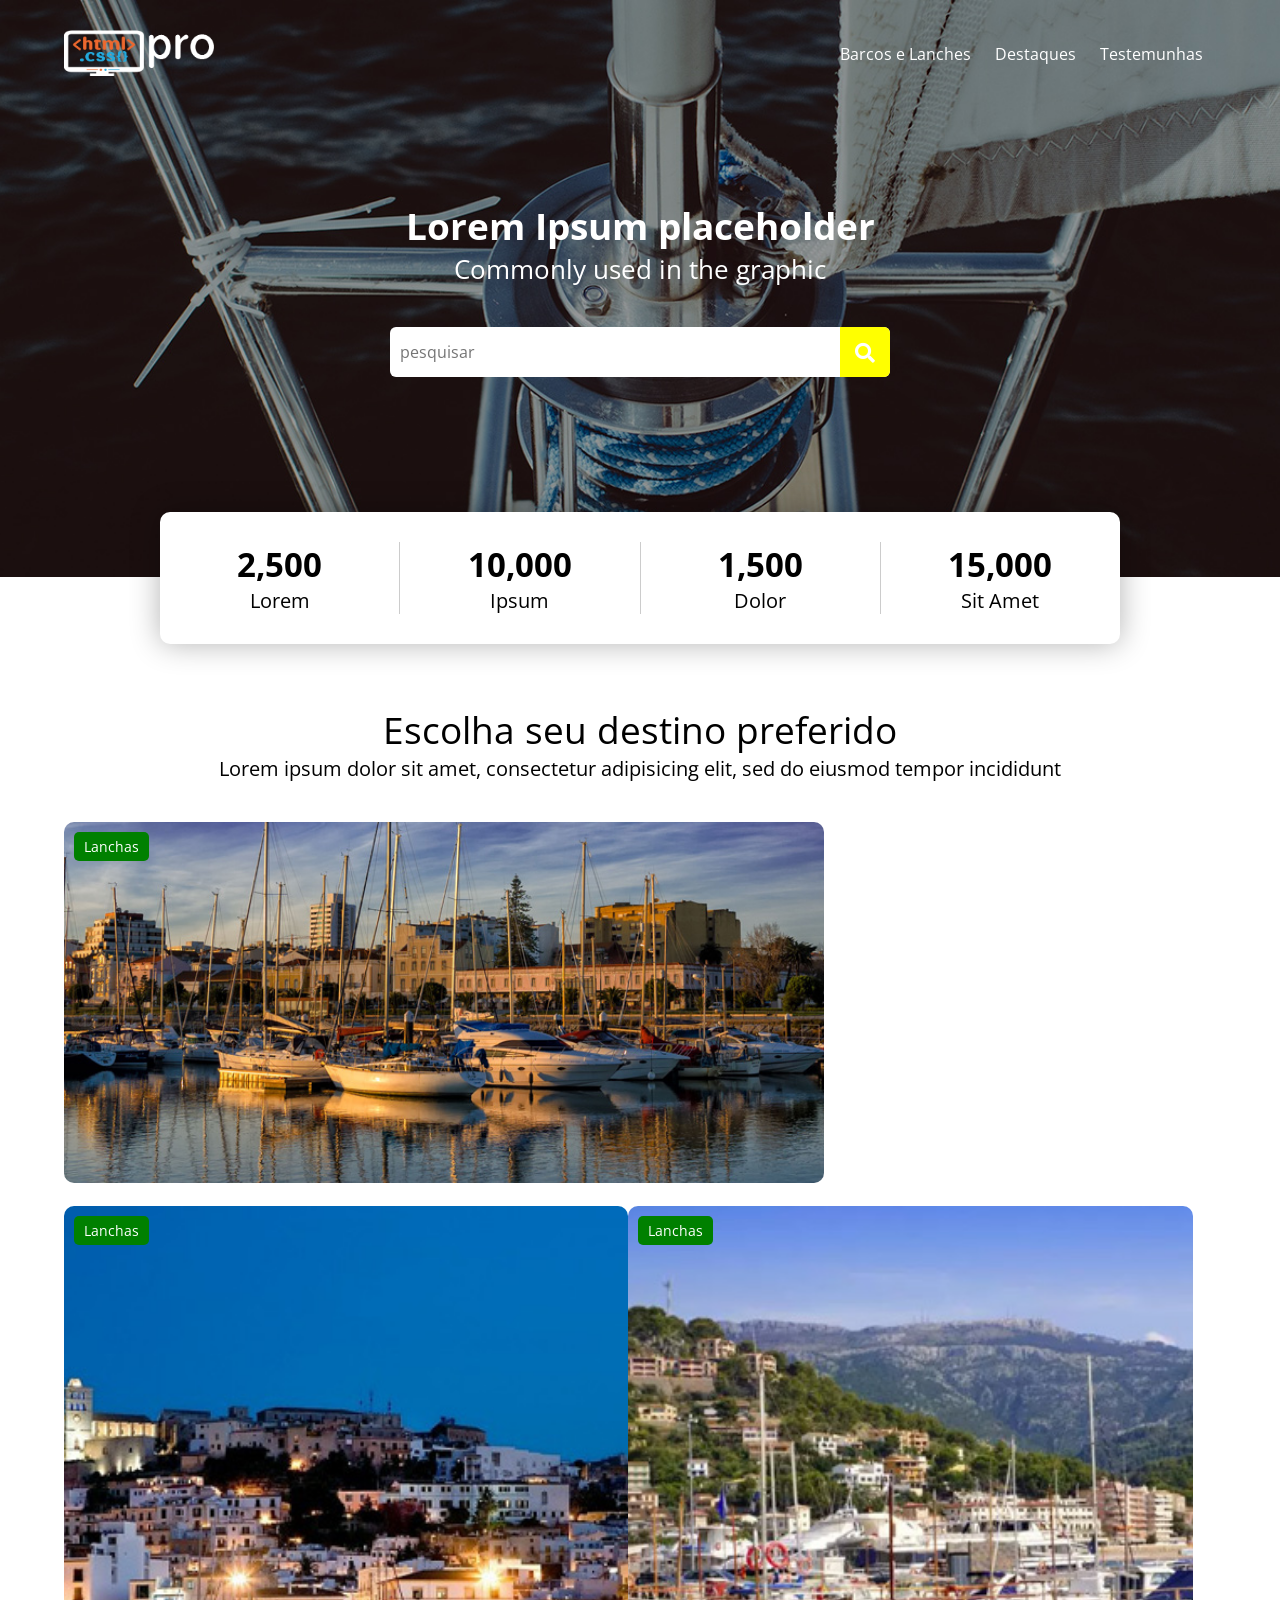
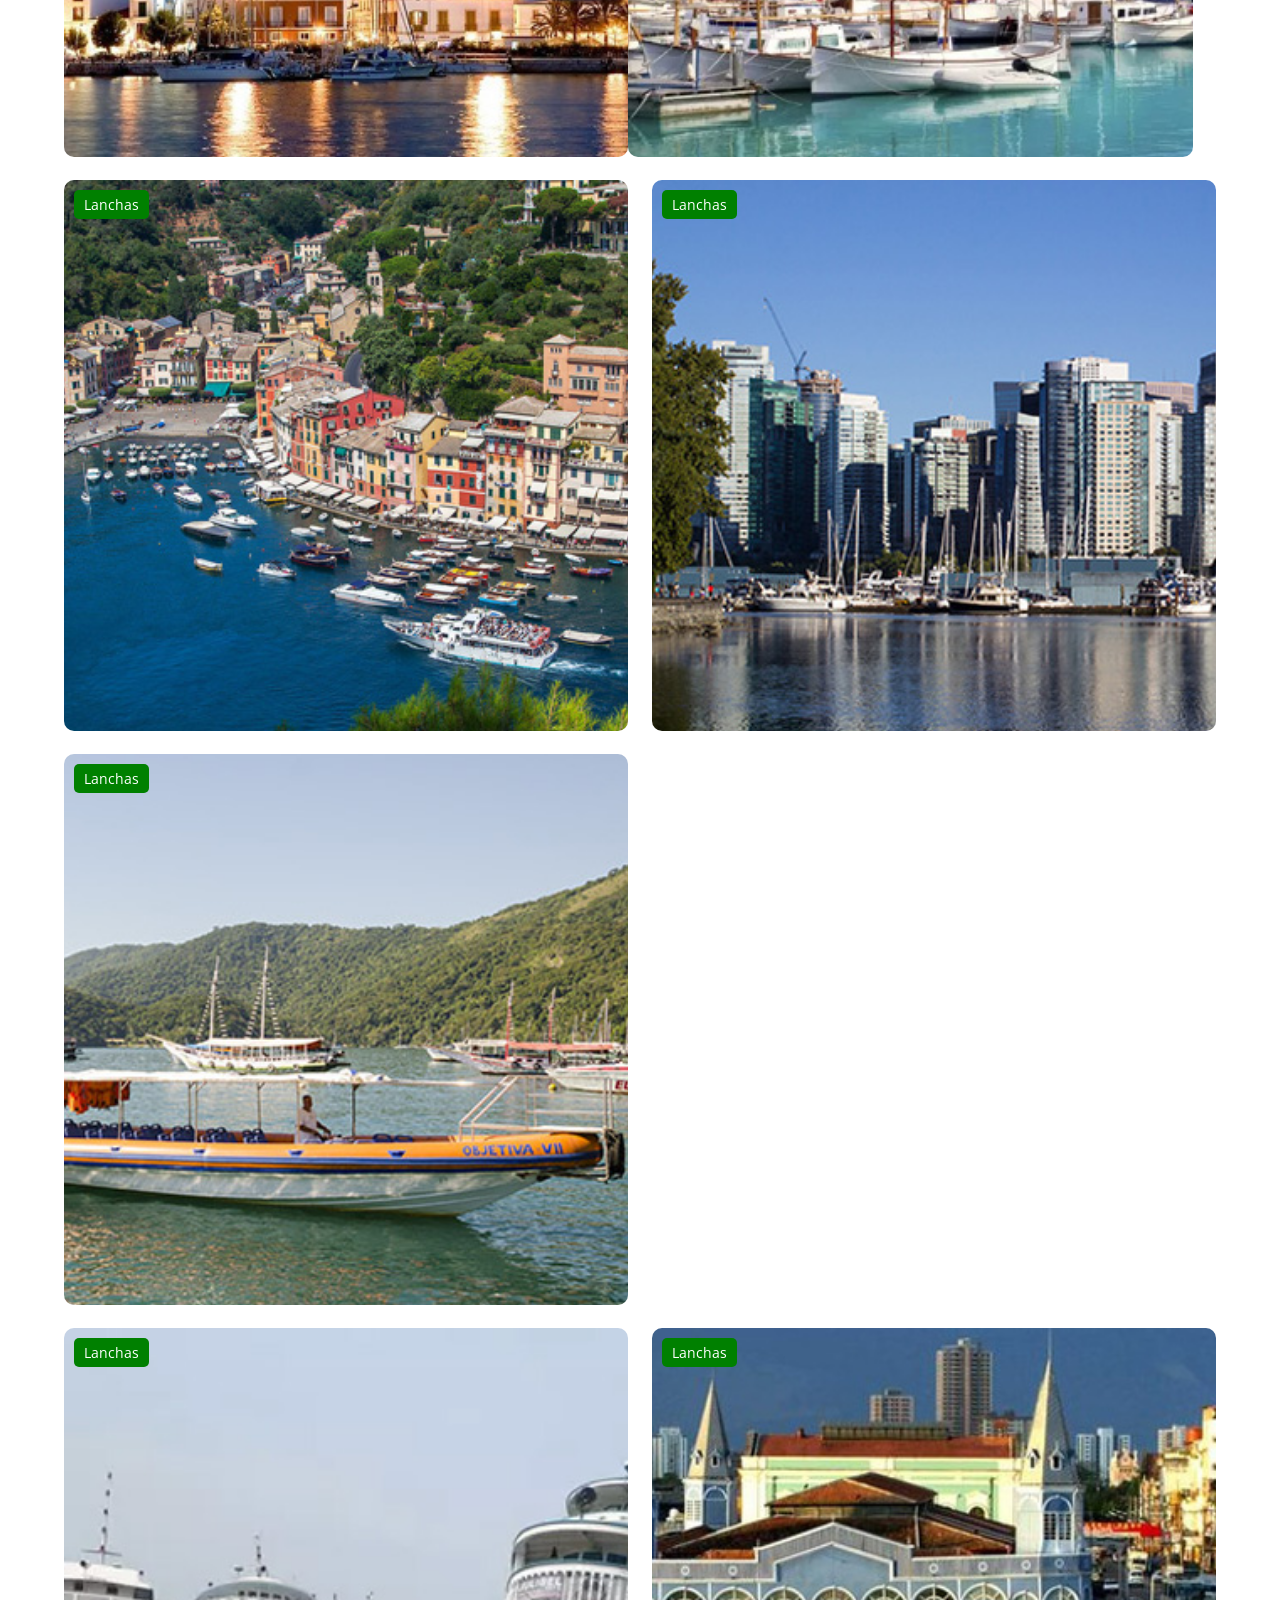
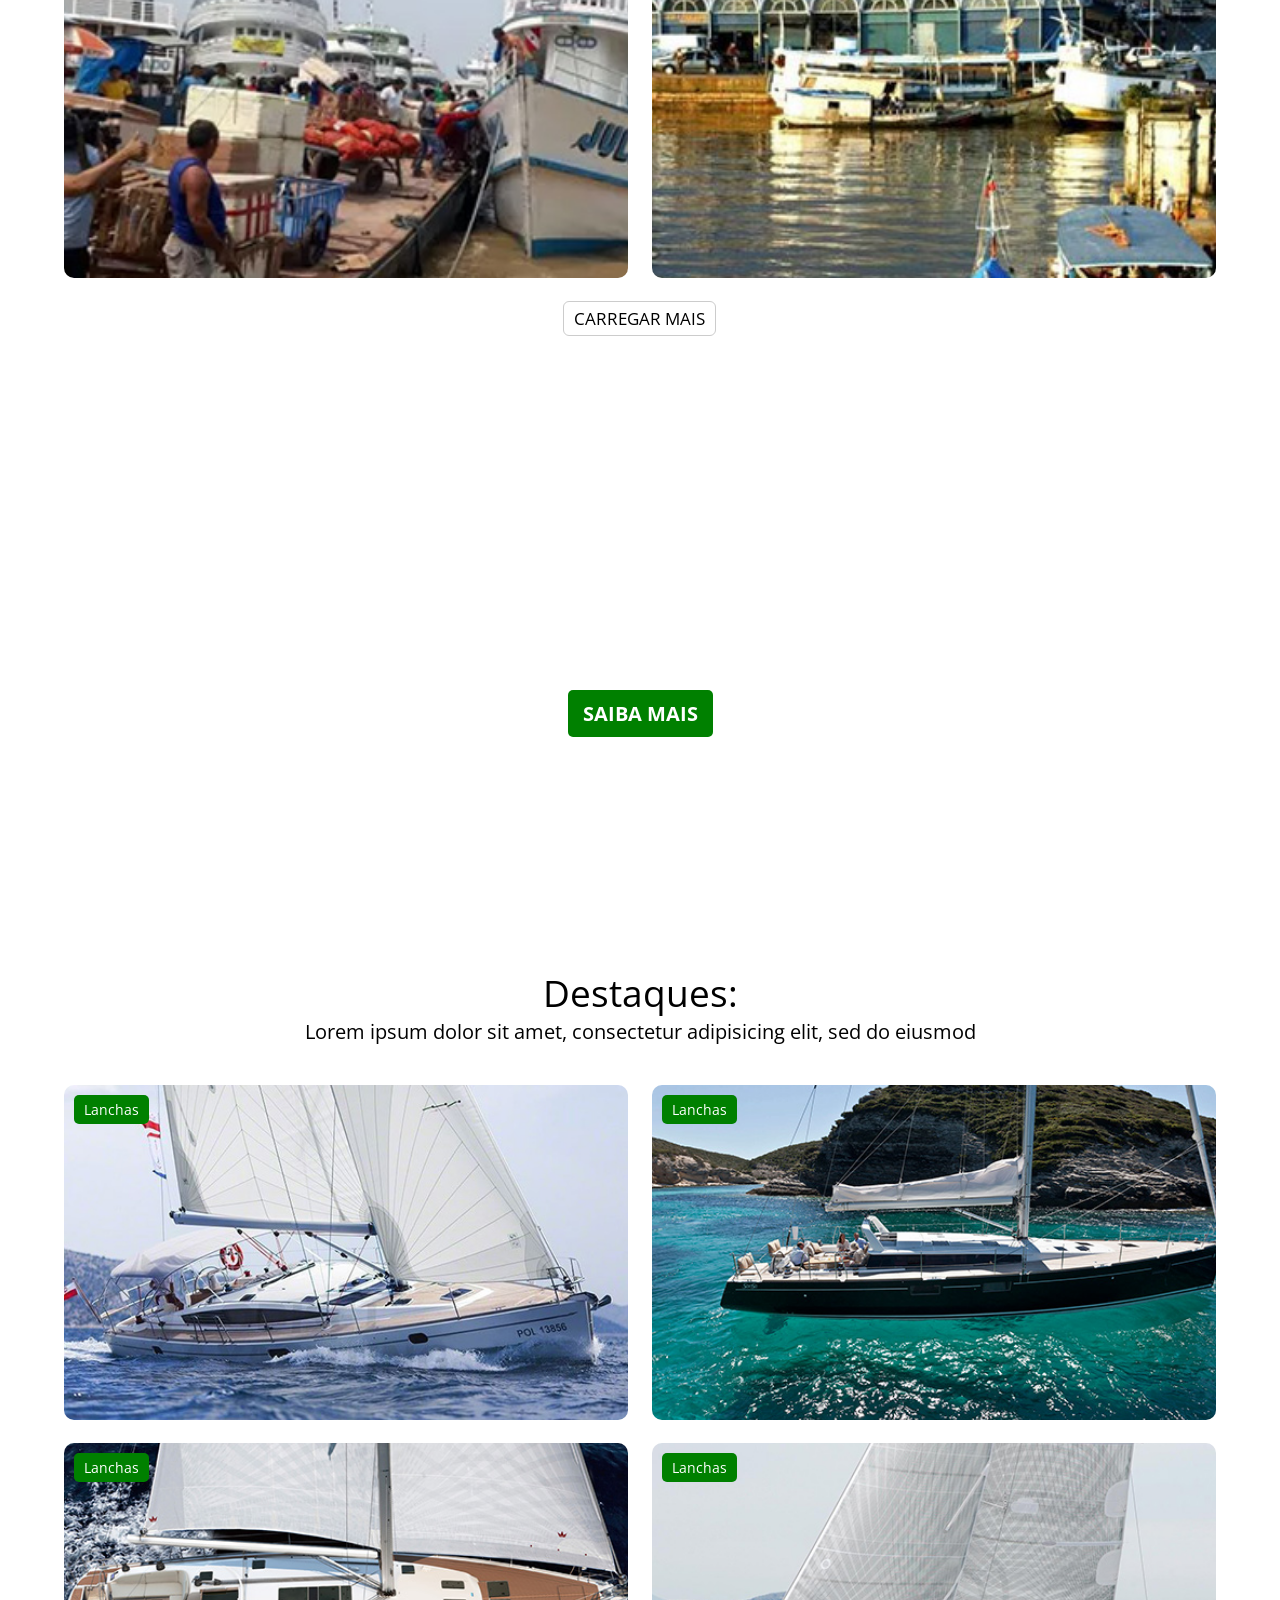
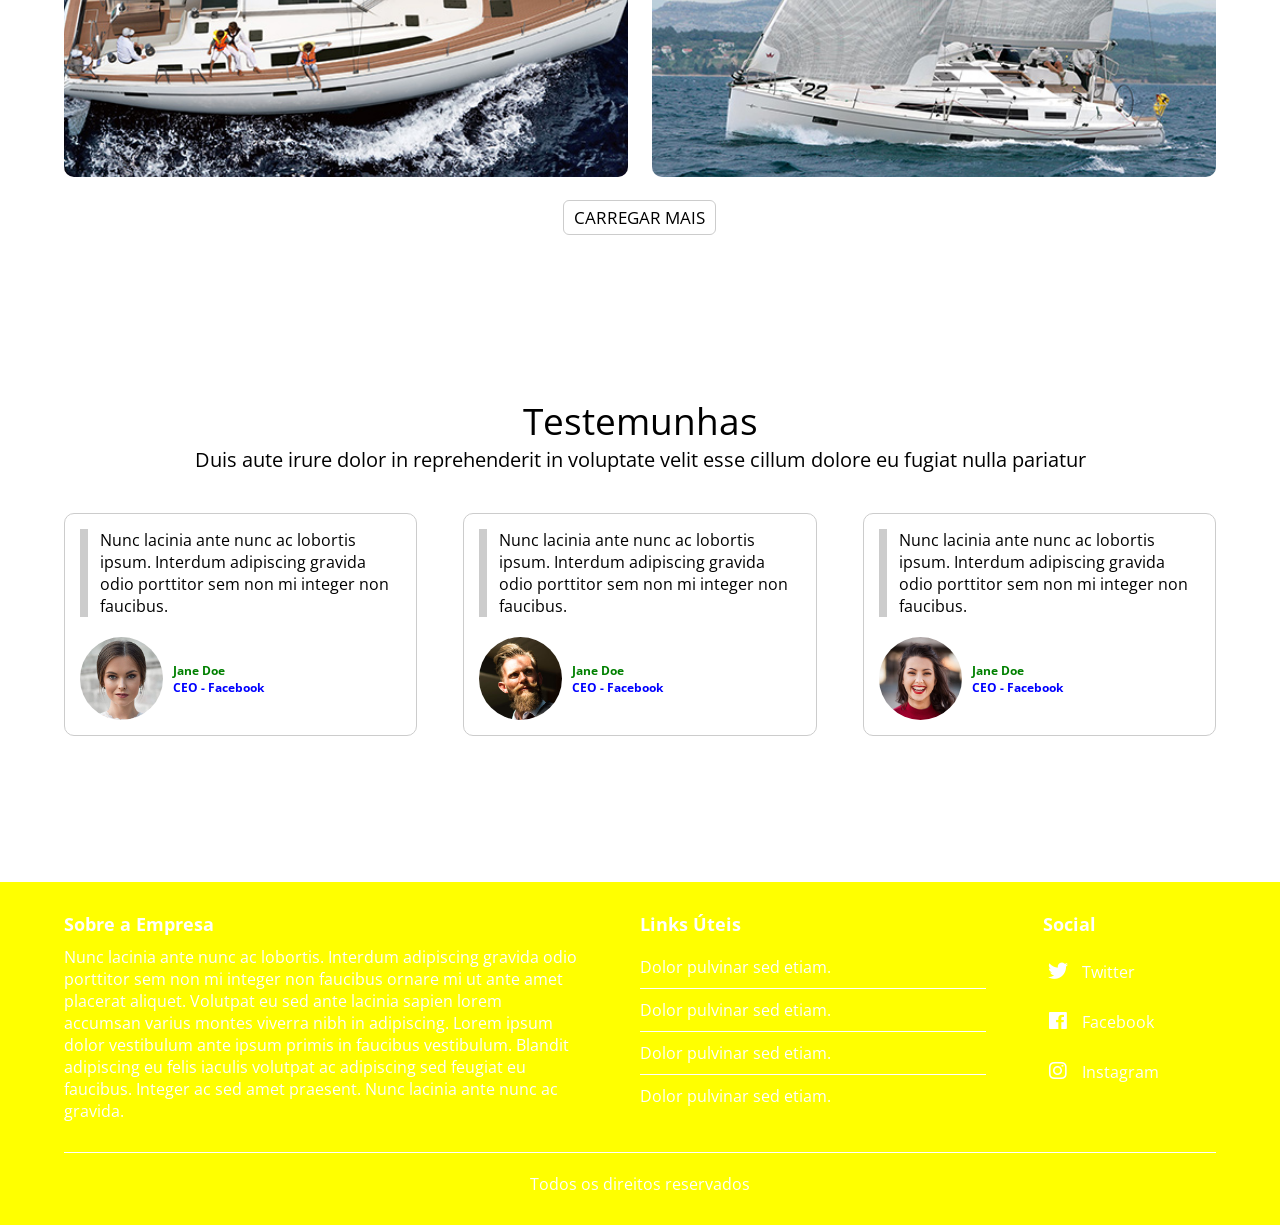
<file: index.html>
<!DOCTYPE html>
<html lang="pt-br">
  <head>
    <title>Curso de HTML e CSS Básico - HTML e CSS Pro</title>
    <meta charset="utf-8">
    <meta name="viewport" content="width=device-width, initial-scale=1">

    <link href="https://fonts.googleapis.com/css?family=Open+Sans" rel="stylesheet">
    <link rel="stylesheet" type="text/css" href="css/fontawesome-all.min.css">
    <link rel="stylesheet" type="text/css" href="css/style.css">

  </head>

  <body>

	<header class="header">
	   <div class="content">
			<div class="logo fl-left">
				<a href="#">
				    <img src="images/logo.png" alt="HTML e CSS pro" />
				</a>
			</div>
			
			<a href="#" class="nav-toggle fl-right">
			   <i class="fas fa-bars"></i> MENU
			</a>
			
			<nav class="nav">
			   <p class="text-right">
				 <span class="nav-close">
					<i class="fas fa-times"></i>
				 </span>
			   </p>
			   <ul>
			     <li><a href="#">Barcos e Lanches</a></li>
				 <li><a href="#">Destaques</a></li>
				 <li><a href="#">Testemunhas</a></li>
			   </ul>
			</nav>
	   
	   </div>
	</header>
	
	<section class="section">
		<div class="search-box">
		   <header>
		     <h1>Lorem Ipsum placeholder</h1>
			 <p class="tagline">Commonly used in the graphic</p>
		   </header>
		   
		   <form name="formSearch" method="post" action="">
		       <input type="search" name="busca" id="busca" placeholder="pesquisar"/>
			   <button type="submit"><i class="fas fa-search"></i></button>
		   </form>
		</div>
		
		<div class="estatisticas">
		    <div class="estatisticas-item">
				<span>2,500</span>
				<p>Lorem</p>
			</div>
			
			 <div class="estatisticas-item">
				<span>10,000</span>
				<p>Ipsum</p>
			</div>
			
			 <div class="estatisticas-item">
				<span>1,500</span>
				<p>Dolor</p>
			</div>
			
			 <div class="estatisticas-item">
				<span>15,000</span>
				<p>Sit Amet</p>
			</div>
		</div>	
	</section>
	
	<section class="section">
	   <div class="content">
		 <header class="section-header">
			<h1>Escolha seu destino preferido</h1>
			<p>Lorem ipsum dolor sit amet, consectetur adipisicing elit, sed do eiusmod tempor incididunt</p>
		</header>
		
		 <div class="row">
			<div class="destinos-col">
			   <div class="box">
			   	   <div class="box-name">
					Lanchas
				    </div>	  
					<div class="box-cover">
						<img src="images/destino-1.jpg" alt=""/>	
					</div>
					<div class="box-detalhes">
						<div class="box-detalhes-info">
							<h2>Figueira da Fox</h2>
							<p>Portugal</p>
						</div>
					</div>				  
			   </div>		   
			</div>
			
			<div class="destinos-col">
			   <div class="box">
			   	   <div class="box-name">
					Lanchas
				    </div>	  
					<div class="box-cover">
						<img src="images/destino-2.jpg" alt=""/>	
					</div>
					<div class="box-detalhes">
						<div class="box-detalhes-info">
							<h2>Figueira da Fox</h2>
							<p>Portugal</p>
						</div>
					</div>				  
			   </div>		   
			</div>
			
			<div class="destinos-col">
			   <div class="box">
			   	   <div class="box-name">
					Lanchas
				    </div>	  
					<div class="box-cover">
						<img src="images/destino-3.jpg" alt=""/>	
					</div>
					<div class="box-detalhes">
						<div class="box-detalhes-info">
							<h2>Figueira da Fox</h2>
							<p>Portugal</p>
						</div>
					</div>				  
			   </div>		   
			</div>
			
			<div class="destinos-col">
			   <div class="box">
			   	   <div class="box-name">
					Lanchas
				    </div>	  
					<div class="box-cover">
						<img src="images/destino-4.jpg" alt=""/>	
					</div>
					<div class="box-detalhes">
						<div class="box-detalhes-info">
							<h2>Figueira da Fox</h2>
							<p>Portugal</p>
						</div>
					</div>				  
			   </div>		   
			</div>
			
			<div class="destinos-col">
			   <div class="box">
			   	   <div class="box-name">
					Lanchas
				    </div>	  
					<div class="box-cover">
						<img src="images/destino-5.jpg" alt=""/>	
					</div>
					<div class="box-detalhes">
						<div class="box-detalhes-info">
							<h2>Figueira da Fox</h2>
							<p>Portugal</p>
						</div>
					</div>				  
			   </div>		   
			</div>
			
			<div class="destinos-col">
			   <div class="box">
			   	   <div class="box-name">
					Lanchas
				    </div>	  
					<div class="box-cover">
						<img src="images/destino-6.jpg" alt=""/>	
					</div>
					<div class="box-detalhes">
						<div class="box-detalhes-info">
							<h2>Figueira da Fox</h2>
							<p>Portugal</p>
						</div>
					</div>				  
			   </div>		   
			</div>
			
			<div class="destinos-col">
			   <div class="box">
			   	   <div class="box-name">
					Lanchas
				    </div>	  
					<div class="box-cover">
						<img src="images/destino-7.jpg" alt=""/>	
					</div>
					<div class="box-detalhes">
						<div class="box-detalhes-info">
							<h2>Figueira da Fox</h2>
							<p>Portugal</p>
						</div>
					</div>				  
			   </div>		   
			</div>
			
			<div class="destinos-col">
			   <div class="box">
			   	   <div class="box-name">
					Lanchas
				    </div>	  
					<div class="box-cover">
						<img src="images/destino-8.jpg" alt=""/>	
					</div>
					<div class="box-detalhes">
						<div class="box-detalhes-info">
							<h2>Figueira da Fox</h2>
							<p>Portugal</p>
						</div>
					</div>				  
			   </div>		   
			</div>
			
		 </div>
		 
		 <div class="row">
			<div class="content text-center">
				<button class="loadmore">CARREGAR MAIS</button>
			</div>
		 </div>
		 
	   </div>	
	</section>
	
	<div class="paralax">
	    <div class="content">
			<h1>ENCONTROU O BARCO PREFERIDO?<h1>
			<p>Lorem ipsum dolor sit amet, consectetur adipiscing</p>
			<button>SAIBA MAIS</button>
		</div>
	</div>
	
	<section class="section">
		 <div class="content">
			<header class="section-header">
				<h1>Destaques:</h1>
				<p>Lorem ipsum dolor sit amet, consectetur adipisicing elit, sed do eiusmod</p>
			</header>
			
			<div class="row">
			     <div class="destaques-col">
			       <div class="box">
			   	     <div class="box-name">
					    Lanchas
				     </div>	  
					 <div class="box-cover">
						<img src="images/destaque-1.jpg" alt=""/>	
					 </div>
					 <div class="box-detalhes">
						<div class="box-detalhes-info">
							<h2>Figueira da Fox</h2>
							<p>Portugal</p>
						</div>
					  </div>				  
			        </div>		   
			      </div>
				  
				  <div class="destaques-col">
			       <div class="box">
			   	     <div class="box-name">
					    Lanchas
				     </div>	  
					 <div class="box-cover">
						<img src="images/destaque-2.jpg" alt=""/>	
					 </div>
					 <div class="box-detalhes">
						<div class="box-detalhes-info">
							<h2>Figueira da Fox</h2>
							<p>Portugal</p>
						</div>
					  </div>				  
			        </div>		   
			      </div>
				  
				  <div class="destaques-col">
			       <div class="box">
			   	     <div class="box-name">
					    Lanchas
				     </div>	  
					 <div class="box-cover">
						<img src="images/destaque-3.jpg" alt=""/>	
					 </div>
					 <div class="box-detalhes">
						<div class="box-detalhes-info">
							<h2>Figueira da Fox</h2>
							<p>Portugal</p>
						</div>
					  </div>				  
			        </div>		   
			      </div>
				  
				  <div class="destaques-col">
			       <div class="box">
			   	     <div class="box-name">
					    Lanchas
				     </div>	  
					 <div class="box-cover">
						<img src="images/destaque-4.jpg" alt=""/>	
					 </div>
					 <div class="box-detalhes">
						<div class="box-detalhes-info">
							<h2>Figueira da Fox</h2>
							<p>Portugal</p>
						</div>
					  </div>				  
			        </div>		   
			      </div>
				  
			</div>
			
			 <div class="row">
				<div class="content text-center">
					<button class="loadmore">CARREGAR MAIS</button>
				</div>
			  </div>
		 </div>	
	</section>
	
	<section class="section testemunhas">
		<div class="content">
		  <header class="section-header">
			 <h1>Testemunhas</h1>
			 <p>Duis aute irure dolor in reprehenderit in voluptate velit esse cillum dolore eu fugiat nulla pariatur</p>
		  </header>
		  
		  <article class="testemunhas-article">
			  <h1>Nunc lacinia ante nunc ac lobortis ipsum. Interdum adipiscing gravida odio porttitor sem non mi integer non faucibus.</h1>
			  <span class="image">
				  <img src="images/testemunha-01.jpg"/>
			  </span>
			  <p>
				<span class="name">Jane Doe</span>
				<span class="ceo">CEO - Facebook</span>
			  </p>
		  </article>
		  
		  <article class="testemunhas-article">
			  <h1>Nunc lacinia ante nunc ac lobortis ipsum. Interdum adipiscing gravida odio porttitor sem non mi integer non faucibus.</h1>
			  <span class="image">
				  <img src="images/testemunha-02.jpg"/>
			  </span>
			  <p>
				<span class="name">Jane Doe</span>
				<span class="ceo">CEO - Facebook</span>
			  </p>
		  </article>
		  
		  <article class="testemunhas-article">
			  <h1>Nunc lacinia ante nunc ac lobortis ipsum. Interdum adipiscing gravida odio porttitor sem non mi integer non faucibus.</h1>
			  <span class="image">
				  <img src="images/testemunha-03.jpg"/>
			  </span>
			  <p>
				<span class="name">Jane Doe</span>
				<span class="ceo">CEO - Facebook</span>
			  </p>
		  </article>
		  
		</div>
	</section>
	
	<footer class="footer">
		<div class="content">
		    <div class="footer-col">
				<h1>Sobre a Empresa</h1>
				<p>Nunc lacinia ante nunc ac lobortis. Interdum adipiscing gravida odio porttitor sem non mi integer non faucibus ornare mi ut ante amet placerat aliquet. Volutpat eu sed ante lacinia sapien lorem accumsan varius montes viverra nibh in adipiscing. Lorem ipsum dolor vestibulum ante ipsum primis in faucibus vestibulum. Blandit adipiscing eu felis iaculis volutpat ac adipiscing sed feugiat eu faucibus. Integer ac sed amet praesent. Nunc lacinia ante nunc ac gravida.</p>
			</div>
			
			<div class="footer-col">
				<h1>Links Úteis</h1>
				<ul class="footer-col-links">
					<li><a href="#">Dolor pulvinar sed etiam.</a></li>
					<li><a href="#">Dolor pulvinar sed etiam.</a></li>
					<li><a href="#">Dolor pulvinar sed etiam.</a></li>
					<li><a href="#">Dolor pulvinar sed etiam.</a></li>
				</ul>
			</div>
			
			<div class="footer-col">
				<h1>Social</h1>
				<ul class="footer-col-social">
					<li><a href="#"><i class="fab fa-twitter"></i> Twitter</a></li>
					<li><a href="#"><i class="fab fa-facebook"></i> Facebook</a></li>
					<li><a href="#"><i class="fab fa-instagram"></i> Instagram</a></li>
				</ul>
			</div>
			
			<div class="row text-center footer-autorais">
				Todos os direitos reservados
			</div>
			
		</div>
	</footer>
	
      <script src="https://ajax.googleapis.com/ajax/libs/jquery/3.3.1/jquery.min.js"></script>
	  <script src="js/script.js"></script>
  </body>
</html>
</file>
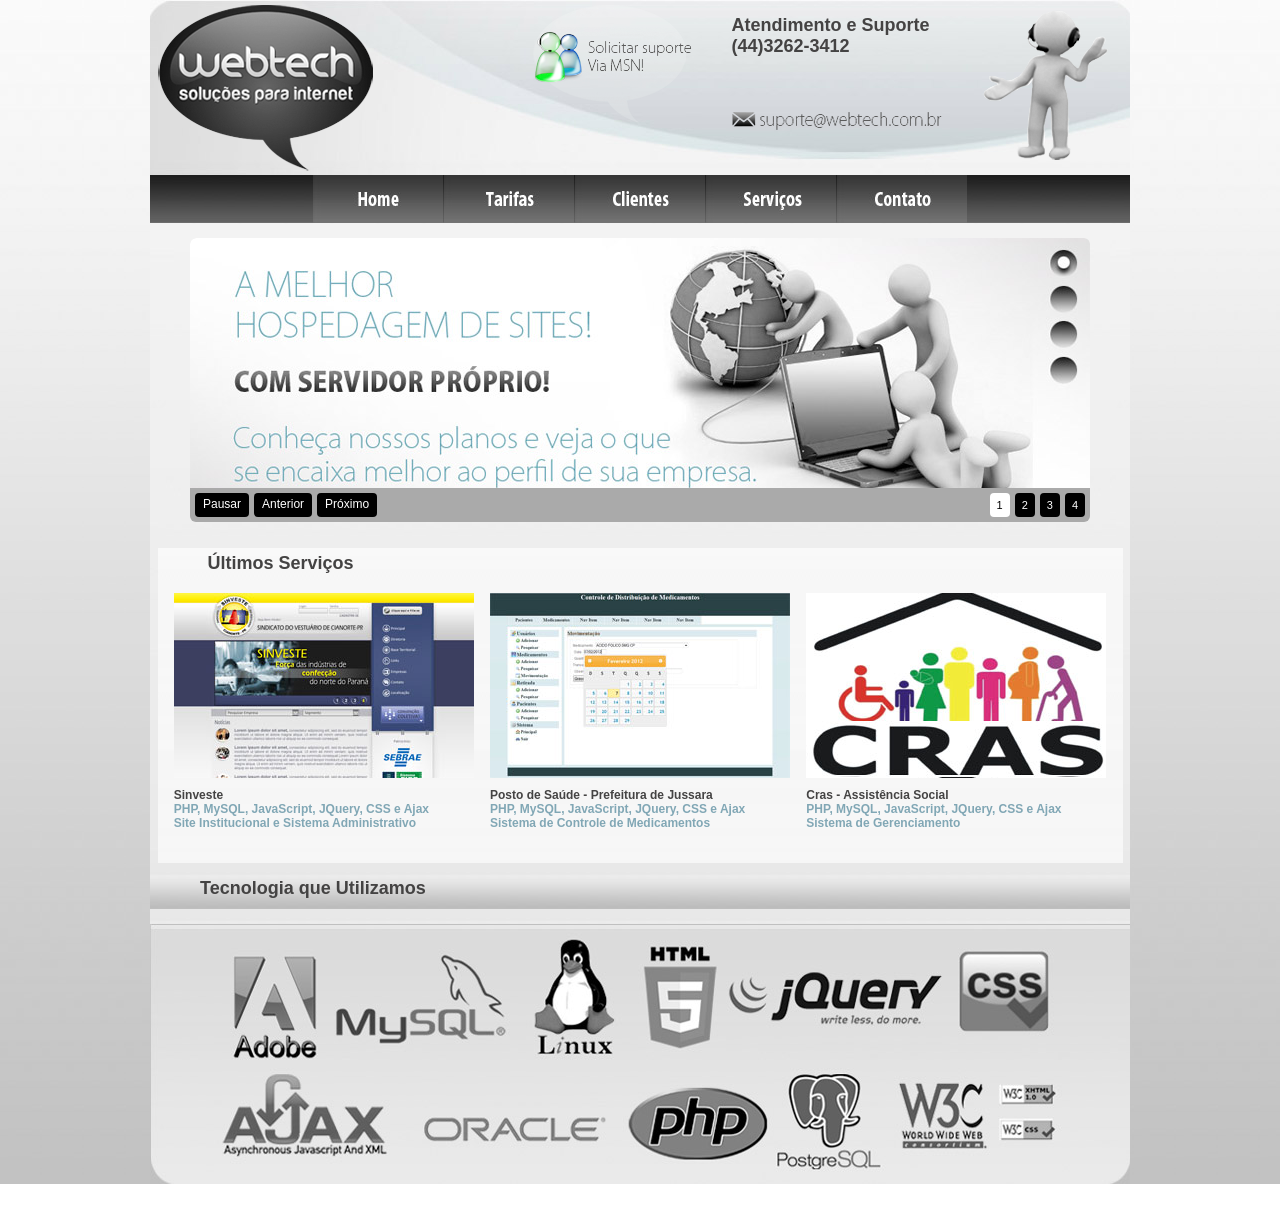
<file: webtech/index.html>
<!DOCTYPE html PUBLIC "-//W3C//DTD XHTML 1.0 Transitional//EN" "http://www.w3.org/TR/xhtml1/DTD/xhtml1-transitional.dtd">
<html xmlns="http://www.w3.org/1999/xhtml">
<head>
    <meta http-equiv="Content-Type" content="text/html; charset=utf-8" />
    <link href="estilo.css" rel="stylesheet" type="text/css" />
    <title>Webtech - Soluções para Internet</title>
	<link rel="stylesheet" href="script/rotator/jshowoff.css" type="text/css" media="screen, projection" />
	<script type="text/javascript" src="script/rotator/jquery-1.4.min.js"></script> 
	<script type="text/javascript" src="script/rotator/jquery.jshowoff.min.js"></script>
</head>
<body>
	<div id="pagina">
    	<div id="corpo">
        	<div id="topo">
            	<div id="logo"></div>
                <div id="msn"></div>
                <div id="suporte_atendimento">
                	<div id="atendimento">Atendimento e Suporte <br />(44)3262-3412</div>
                	<div id="suporte"></div>
                </div>
                <div id="boneco"></div>
            </div>
            <div id="menu">
                <a href="index.php"><div id="botao_home"></div></a>
                <a href="tarifas.php"><div id="botao_tarifas"></div></a>
                <a href="clientes.php"><div id="botao_clientes"></div></a>
                <a href="servicos.php"><div id="botao_servicos"></div></a>
                <a href="contato.php"><div id="botao_contato"></div></a>         
            </div>
            <div id="banner">
            	<div id="rotator">                         
                    <div id="features">
                        <div><img src="imagens/banner/banner1.jpg" /></div>
                        <div><img src="imagens/banner/banner2.jpg" /></div>
                        <div><img src="imagens/banner/banner3.jpg" /></div>
                        <div><img src="imagens/banner/banner4.jpg" /></div>
                    </div>
						<script type="text/javascript">		
                            $(document).ready(function(){ $('#features').jshowoff({controlText:{play:'Play', pause:'Pausar', previous:'Anterior', next:'Próximo'}}); });
                        </script>
                </div>
            </div>
            <div id="portifolio">
            	<div id="titulo_portifolio">Últimos Serviços</div>
                <div id="clientes">
                	<div id="cliente1"></div>
                	<div id="cliente2"></div>
                	<div id="cliente3"></div>
                </div>
                <div id="texto_portifolio">
                	<div id="texto_cliente1">
                    	<span class="nome_cliente">Sinveste</span><br />
                        <span class="nome_tecnologia">PHP, MySQL, JavaScript, JQuery, CSS e Ajax</span><br />
                        <span class="nome_tecnologia">Site Institucional e Sistema Administrativo</span>
                    </div>
                	<div id="texto_cliente2">
                    	<span class="nome_cliente">Posto de Saúde - Prefeitura de Jussara</span><br />
                        <span class="nome_tecnologia">PHP, MySQL, JavaScript, JQuery, CSS e Ajax</span><br />
                        <span class="nome_tecnologia">Sistema de Controle de Medicamentos</span>
                    </div>
                	<div id="texto_cliente3">
                    	<span class="nome_cliente">Cras - Assistência Social</span><br />
                        <span class="nome_tecnologia">PHP, MySQL, JavaScript, JQuery, CSS e Ajax</span><br />
                        <span class="nome_tecnologia">Sistema de Gerenciamento</span>
                    </div>
                </div>
            </div>
            <div id="rodape">
            	<div id="titulo_tecnologia"><span class="titulo_tecnologia">Tecnologia que Utilizamos</span></div>
            	<div id="tecnologias"></div>
			</div>
        </div>
    </div>
</body>
</html>
</file>
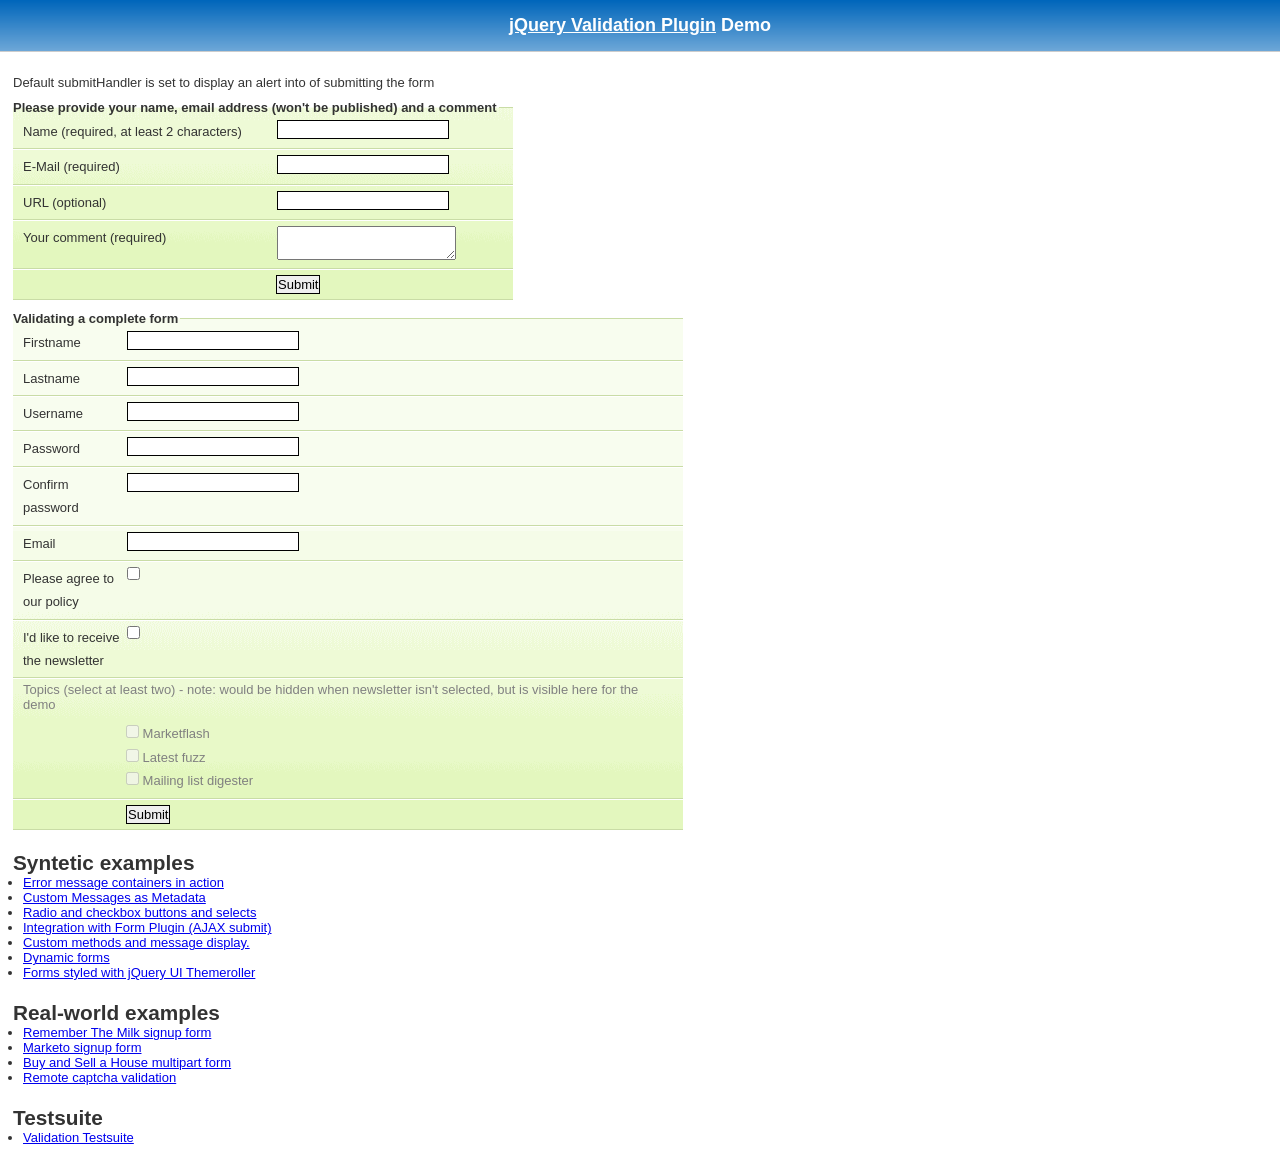
<file: webtech/script/validation/demo/index.html>
<!DOCTYPE html PUBLIC "-//W3C//DTD XHTML 1.0 Transitional//EN" "http://www.w3.org/TR/xhtml1/DTD/xhtml1-transitional.dtd">
<html xmlns="http://www.w3.org/1999/xhtml">
<head>
<meta http-equiv="Content-Type" content="text/html; charset=ISO-8859-1" />
<title>jQuery validation plug-in - main demo</title>

<link rel="stylesheet" type="text/css" media="screen" href="css/screen.css" />

<script src="../lib/jquery.js" type="text/javascript"></script>
<script src="../jquery.validate.js" type="text/javascript"></script>

<script type="text/javascript">
$.validator.setDefaults({
	submitHandler: function() { alert("submitted!"); }
});

$().ready(function() {
	// validate the comment form when it is submitted
	$("#commentForm").validate();

	// validate signup form on keyup and submit
	$("#signupForm").validate({
		rules: {
			firstname: "required",
			lastname: "required",
			username: {
				required: true,
				minlength: 2
			},
			password: {
				required: true,
				minlength: 5
			},
			confirm_password: {
				required: true,
				minlength: 5,
				equalTo: "#password"
			},
			email: {
				required: true,
				email: true
			},
			topic: {
				required: "#newsletter:checked",
				minlength: 2
			},
			agree: "required"
		},
		messages: {
			firstname: "Please enter your firstname",
			lastname: "Please enter your lastname",
			username: {
				required: "Please enter a username",
				minlength: "Your username must consist of at least 2 characters"
			},
			password: {
				required: "Please provide a password",
				minlength: "Your password must be at least 5 characters long"
			},
			confirm_password: {
				required: "Please provide a password",
				minlength: "Your password must be at least 5 characters long",
				equalTo: "Please enter the same password as above"
			},
			email: "Please enter a valid email address",
			agree: "Please accept our policy"
		}
	});

	// propose username by combining first- and lastname
	$("#username").focus(function() {
		var firstname = $("#firstname").val();
		var lastname = $("#lastname").val();
		if(firstname && lastname && !this.value) {
			this.value = firstname + "." + lastname;
		}
	});

	//code to hide topic selection, disable for demo
	var newsletter = $("#newsletter");
	// newsletter topics are optional, hide at first
	var inital = newsletter.is(":checked");
	var topics = $("#newsletter_topics")[inital ? "removeClass" : "addClass"]("gray");
	var topicInputs = topics.find("input").attr("disabled", !inital);
	// show when newsletter is checked
	newsletter.click(function() {
		topics[this.checked ? "removeClass" : "addClass"]("gray");
		topicInputs.attr("disabled", !this.checked);
	});
});
</script>

<style type="text/css">
#commentForm { width: 500px; }
#commentForm label { width: 250px; }
#commentForm label.error, #commentForm input.submit { margin-left: 253px; }
#signupForm { width: 670px; }
#signupForm label.error {
	margin-left: 10px;
	width: auto;
	display: inline;
}
#newsletter_topics label.error {
	display: none;
	margin-left: 103px;
}
</style>

</head>
<body>

<h1 id="banner"><a href="http://bassistance.de/jquery-plugins/jquery-plugin-validation/">jQuery Validation Plugin</a> Demo</h1>
<div id="main">

<p>Default submitHandler is set to display an alert into of submitting the form</p>

<form class="cmxform" id="commentForm" method="get" action="">
	<fieldset>
		<legend>Please provide your name, email address (won't be published) and a comment</legend>
		<p>
			<label for="cname">Name (required, at least 2 characters)</label>
			<input id="cname" name="name" class="required" minlength="2" />
		<p>
			<label for="cemail">E-Mail (required)</label>
			<input id="cemail" type="email" name="email" class="required" />
		</p>
		<p>
			<label for="curl">URL (optional)</label>
			<input id="curl" type="url" name="url" />
		</p>
		<p>
			<label for="ccomment">Your comment (required)</label>
			<textarea id="ccomment" name="comment" class="required"></textarea>
		</p>
		<p>
			<input class="submit" type="submit" value="Submit"/>
		</p>
	</fieldset>
</form>

<form class="cmxform" id="signupForm" method="get" action="">
	<fieldset>
		<legend>Validating a complete form</legend>
		<p>
			<label for="firstname">Firstname</label>
			<input id="firstname" name="firstname" />
		</p>
		<p>
			<label for="lastname">Lastname</label>
			<input id="lastname" name="lastname" />
		</p>
		<p>
			<label for="username">Username</label>
			<input id="username" name="username" />
		</p>
		<p>
			<label for="password">Password</label>
			<input id="password" name="password" type="password" />
		</p>
		<p>
			<label for="confirm_password">Confirm password</label>
			<input id="confirm_password" name="confirm_password" type="password" />
		</p>
		<p>
			<label for="email">Email</label>
			<input id="email" name="email" type="email" />
		</p>
		<p>
			<label for="agree">Please agree to our policy</label>
			<input type="checkbox" class="checkbox" id="agree" name="agree" />
		</p>
		<p>
			<label for="newsletter">I'd like to receive the newsletter</label>
			<input type="checkbox" class="checkbox" id="newsletter" name="newsletter" />
		</p>
		<fieldset id="newsletter_topics">
			<legend>Topics (select at least two) - note: would be hidden when newsletter isn't selected, but is visible here for the demo</legend>
			<label for="topic_marketflash">
				<input type="checkbox" id="topic_marketflash" value="marketflash" name="topic" />
				Marketflash
			</label>
			<label for="topic_fuzz">
				<input type="checkbox" id="topic_fuzz" value="fuzz" name="topic" />
				Latest fuzz
			</label>
			<label for="topic_digester">
				<input type="checkbox" id="topic_digester" value="digester" name="topic" />
				Mailing list digester
			</label>
			<label for="topic" class="error">Please select at least two topics you'd like to receive.</label>
		</fieldset>
		<p>
			<input class="submit" type="submit" value="Submit"/>
		</p>
	</fieldset>
</form>

<h3>Syntetic examples</h3>
<ul>
	<li><a href="errorcontainer-demo.html">Error message containers in action</a></li>
	<li><a href="custom-messages-metadata-demo.html">Custom Messages as Metadata</a></li>
	<li><a href="radio-checkbox-select-demo.html">Radio and checkbox buttons and selects</a></li>
	<li><a href="ajaxSubmit-intergration-demo.html">Integration with Form Plugin (AJAX submit)</a></li>
	<li><a href="custom-methods-demo.html">Custom methods and message display.</a></li>
	<li><a href="dynamic-totals.html">Dynamic forms</a></li>
	<li><a href="themerollered.html">Forms styled with jQuery UI Themeroller</a></li>
</ul>
<h3>Real-world examples</h3>
<ul>
	<li><a href="milk/">Remember The Milk signup form</a></li>
	<li><a href="marketo/">Marketo signup form</a></li>
	<li><a href="multipart/">Buy and Sell a House multipart form</a></li>
	<li><a href="captcha/">Remote captcha validation</a></li>
</ul>

<h3>Testsuite</h3>
<ul>
	<li><a href="../test/">Validation Testsuite</a></li>
</ul>

</div>

<script src="http://www.google-analytics.com/urchin.js" type="text/javascript">
</script>
<script type="text/javascript">
_uacct = "UA-2623402-1";
urchinTracker();
</script>
</body>
</html>
</file>
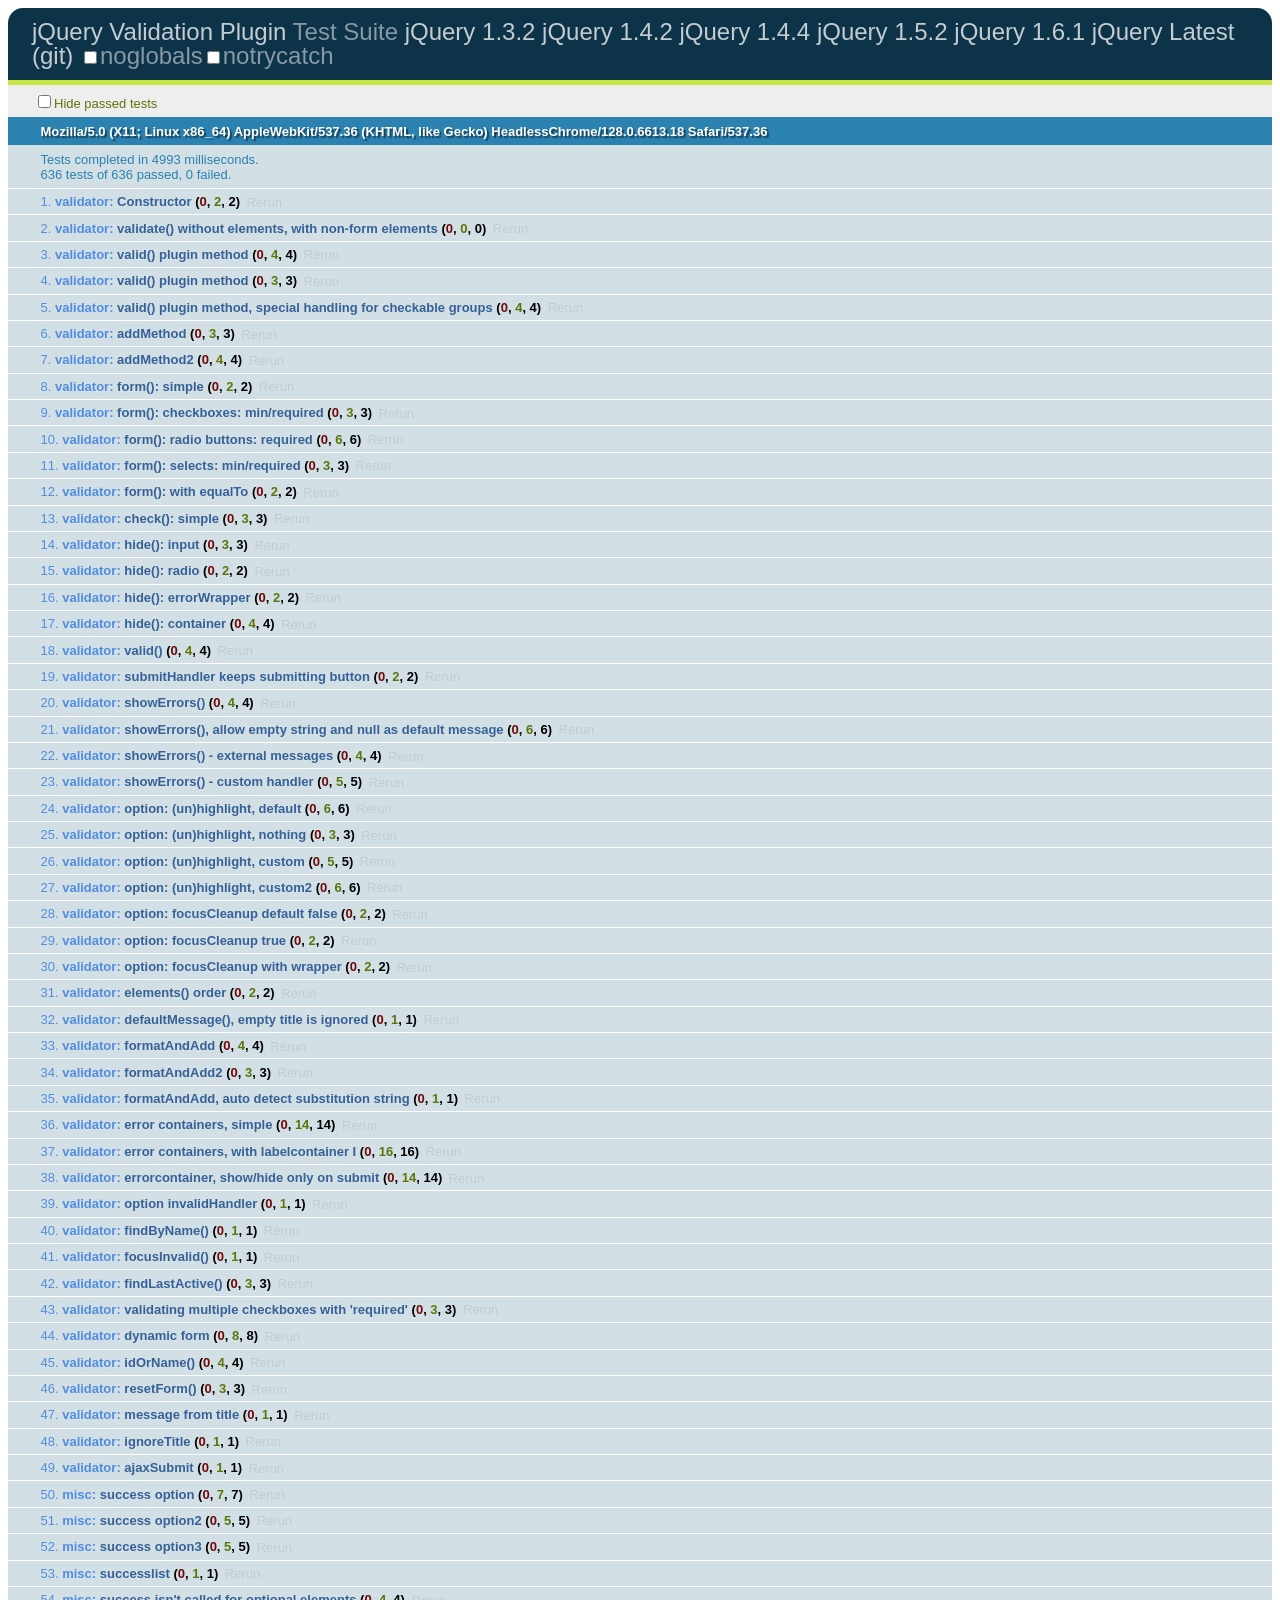
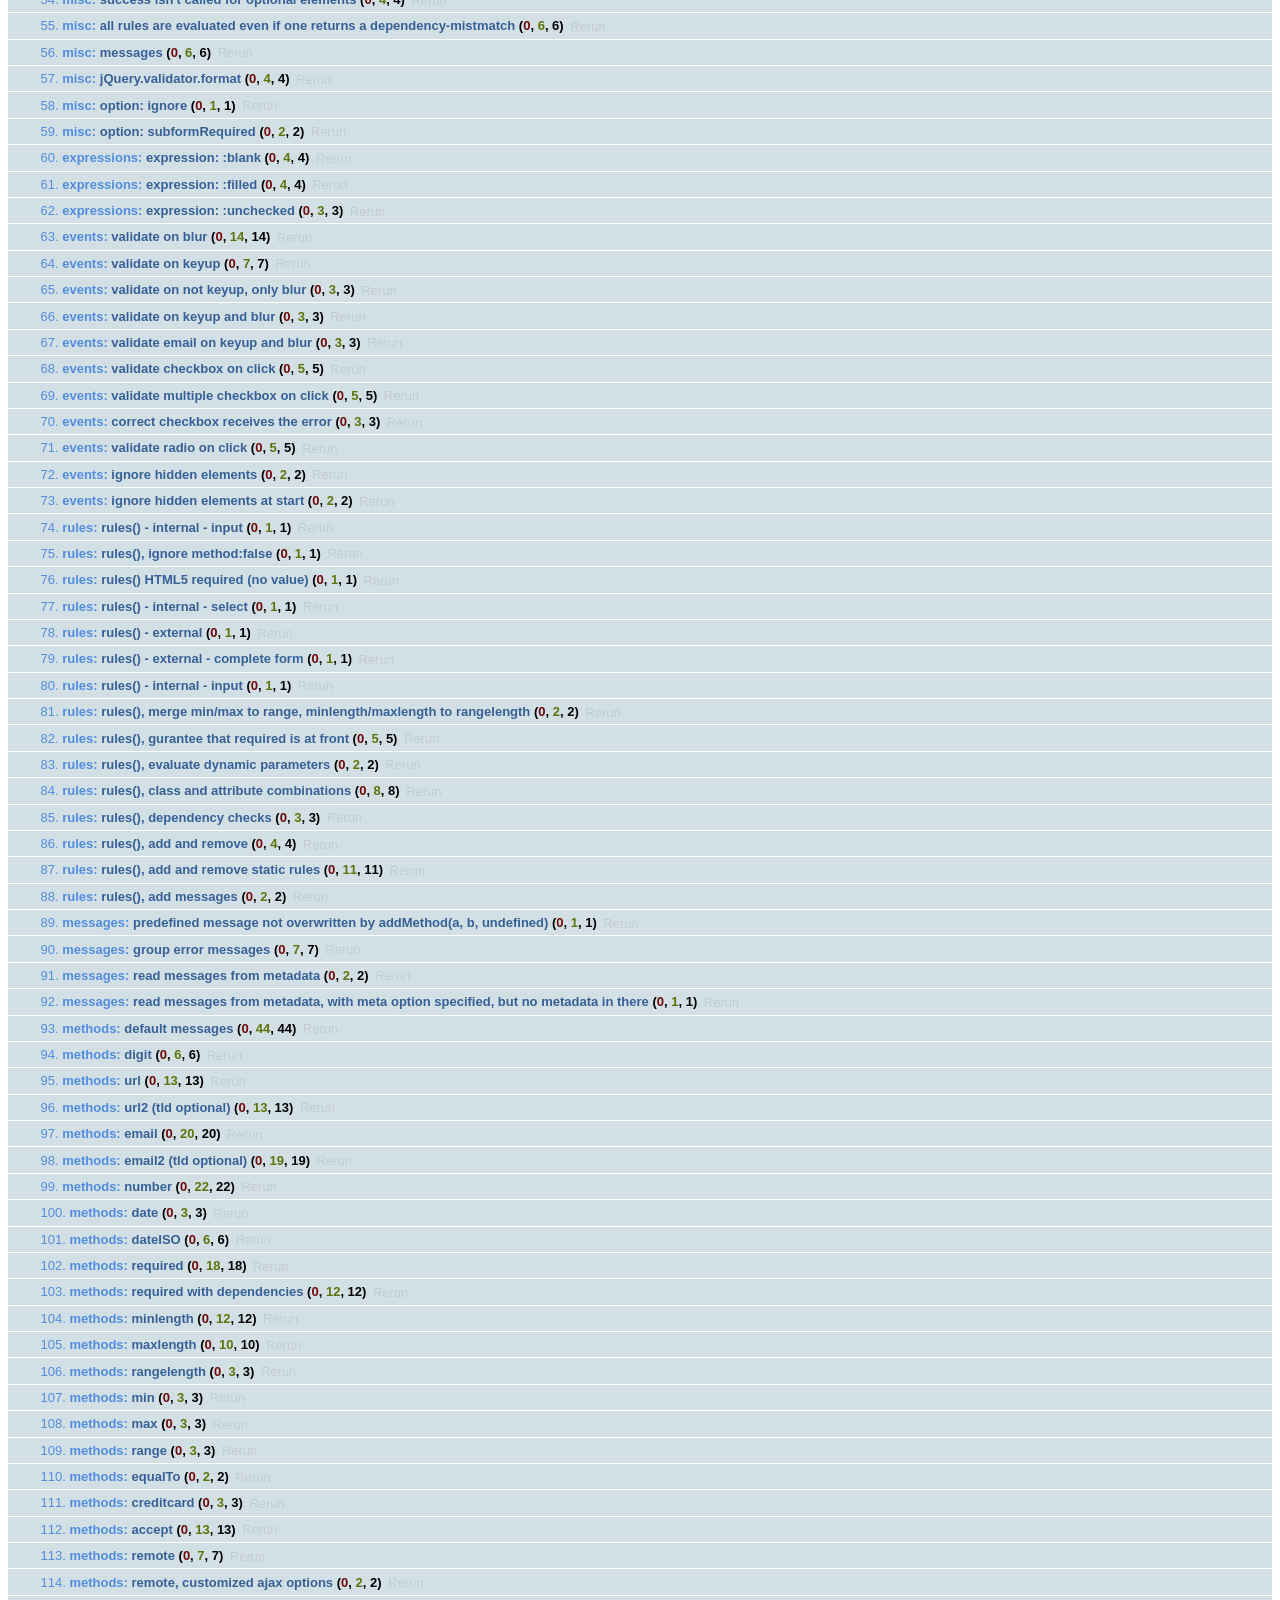
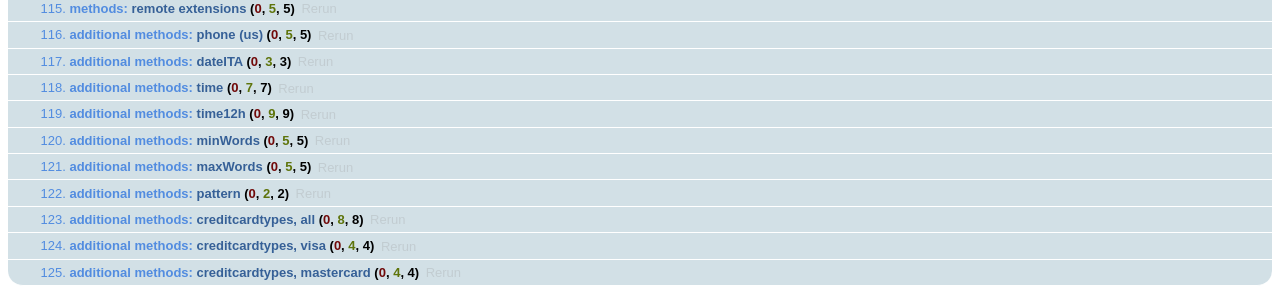
<file: webtech/script/validation/test/index.html>
<!DOCTYPE html>
<html id="html">
<head>
	<title>jQuery - Validation Test Suite</title>
	<link rel="Stylesheet" media="screen" href="qunit/qunit.css" />
	<script type="text/javascript" src="jquery.js"></script>
	<script type="text/javascript" src="../lib/jquery.form.js"></script>
	<script type="text/javascript" src="qunit/qunit.js"></script>
	<script type="text/javascript" src="../lib/jquery.metadata.js"></script>
	<script type="text/javascript" src="../lib/jquery.mockjax.js"></script>
	<script type="text/javascript" src="../jquery.validate.js"></script>
	<script type="text/javascript" src="../additional-methods.js"></script>
	<script type="text/javascript" src="test.js"></script>
	<script type="text/javascript" src="rules.js"></script>
	<script type="text/javascript" src="messages.js"></script>
	<script type="text/javascript" src="methods.js"></script>
</head>
<body id="body">
	<h1 id="qunit-header">
		<a href="http://bassistance.de/jquery-plugins/jquery-plugin-validation/">jQuery Validation Plugin</a> Test Suite
		<a href="?jquery=1.3.2">jQuery 1.3.2</a>
		<a href="?jquery=1.4.2">jQuery 1.4.2</a>
		<a href="?jquery=1.4.4">jQuery 1.4.4</a>
		<a href="?jquery=1.5.2">jQuery 1.5.2</a>
		<a href="?jquery=1.6.1">jQuery 1.6.1</a>
		<a href="?jquery=git">jQuery Latest (git)</a>
		</h1>
	<div>
	</div>
	<h2 id="qunit-banner"></h2>
	<div id="qunit-testrunner-toolbar"></div>
	<h2 id="qunit-userAgent"></h2>
	<ol id="qunit-tests"></ol>

	<!-- Test HTML -->
	<div id="other" style="display:none;">
		<input type="password" name="pw1" id="pw1" value="engfeh" />
		<input type="password" name="pw2" id="pw2" value="" />
	</div>
	<div id="qunit-fixture">
		<p id="firstp">See <a id="simon1" href="http://simon.incutio.com/archive/2003/03/25/#getElementsBySelector" rel="bookmark">this blog entry</a> for more information.</p>
		<p id="ap">
			Here are some links in a normal paragraph: <a id="google" href="http://www.google.com/" title="Google!">Google</a>,
			<a id="groups" href="http://groups.google.com/">Google Groups</a>.
			This link has <code><a href="#" id="anchor1">class="blog"</a></code>:
			<a href="http://diveintomark.org/" class="blog" hreflang="en" id="mark">diveintomark</a>

		</p>
		<div id="foo">
			<p id="sndp">Everything inside the red border is inside a div with <code>id="foo"</code>.</p>
			<p lang="en" id="en">This is a normal link: <a id="yahoo" href="http://www.yahoo.com/" class="blogTest">Yahoo</a></p>
			<p id="sap">This link has <code><a href="#2" id="anchor2">class="blog"</a></code>: <a href="http://simon.incutio.com/" class="blog link" id="simon">Simon Willison's Weblog</a></p>

		</div>
		<p id="first">Try them out:</p>
		<ul id="firstUL"></ul>
		<ol id="empty"></ol>

		<form id="testForm1">
			<input type="text" class="{required:true,minlength:2}" title="buga" name="firstname" id="firstname" />
			<label id="errorFirstname" for="firstname" class="error">error for firstname</label>
			<input type="text" class="{required:true}" title="buga" name="lastname" id="lastname" />
			<input type="text" class="{required:true}" title="something" name="something" id="something" value="something" />
		</form>

		<form id="testForm1clean">
			<input title="buga" name="firstname" id="firstnamec" />
			<label id="errorFirstname" for="firstname" class="error">error for firstname</label>
			<input title="buga" name="lastname" id="lastnamec" />
			<input name="username" id="usernamec" />
		</form>

		<form id="userForm">
			<input type="text" class="{required:true}" name="username" id="username" />
			<input type="submit" name="submitButton" value="submitButtonValue" />
		</form>

		<form id="signupForm" action="form.php">
			<input id="user" name="user" title="Please enter your username (at least 3 characters)" class="{required:true,minlength:3}" />
			<input type="password" name="password" id="password" class="{required:true,minlength:5}" />
		</form>

		<form id="testForm2">
			<input class="{required:true}" type="radio" name="agree" id="agb" />
			<label for="agree" id="agreeLabel" class="xerror">error for agb</label>
		</form>

		<form id="testForm3">
			<select class="{required:true}" name="meal" id="meal" >
				<option value="">Please select...</option>
				<option value="1">Food</option>
				<option value="2">Milk</option>
			</select>
		</form>
		<div class="error" id="errorContainer">
			<ul>
				<li class="error" id="errorWrapper">
					<label for="meal" id="mealLabel" class="error">error for meal</label>
				</li>
			</ul>
		</div>

		<form id="testForm4">
			<input class="{foo:true}" name="f1" id="f1" />
			<input class="{bar:true}" name="f2" id="f2" />
		</form>

		<form id="testForm5">
			<input class="{equalTo:'#x2'}" value="x" name="x1" id="x1" />
			<input class="{equalTo:'#x1'}" value="y" name="x2" id="x2" />
		</form>

		<form id="testForm6">
			<input class="{required:true,minlength:2}" type="checkbox" name="check" id="form6check1" />
			<input type="checkbox" name="check" id="form6check2" />
		</form>

		<form id="testForm7">
			<select class="{required:true,minlength:2}" name="selectf7" id="selectf7" multiple="multiple">
				<option id="optionxa" value="0">0</option>
				<option id="optionxb" value="1">1</option>
				<option id="optionxc" value="2">2</option>
				<option id="optionxd" value="3">3</option>
			</select>
		</form>

		<form id="dateRangeForm">
			<input id="fromDate" name="fromDate" class="requiredDateRange" value="x" />
			<input id="toDate" name="toDate" class="requiredDateRange" value="y" />
			<span class="errorContainer"></span>
		</form>

		<form id="testForm8">
			<input id="form8input" class="{required:true,number:true,rangelength:[2,8]}" name="abc" />
			<input type="radio" name="radio1"/>
		</form>

		<form id="testForm9">
			<input id="testEmail9" class="{required:true,email:true,messages:{required:'required',email:'email'}}" />
		</form>

		<form id="testForm10">
			<input type="radio" name="testForm10Radio" value="1" id="testForm10Radio1" />
			<input type="radio" name="testForm10Radio" value="2" id="testForm10Radio2" />
		</form>

		<form id="testForm11">
			<!-- HTML5 -->
			<input required type="text" name="testForm11Text" id="testForm11text1" />
		</form>

		<div id="simplecontainer">
			<h3></h3>
		</div>

		<div id="container"></div>

		<ol id="labelcontainer"></ol>

		<form id="elementsOrder">
			<select class="required" name="order1" id="order1"><option value="">none</option></select>
			<input class="required" name="order2" id="order2"/>
			<input class="required" name="order3" type="checkbox" id="order3"/>
			<input class="required" name="order4" id="order4"/>
			<input class="required" name="order5" type="radio" id="order5"/>
			<input class="required" name="order6" id="order6"/>
			<ul id="orderContainer">
			</ul>
		</form>

		<form id="form" action="formaction">
			<input type="text" name="action" value="Test" id="text1"/>
			<input type="text" name="text2" value="   " id="text1b"/>
			<input type="text" name="text2" value="T " id="text1c"/>
			<input type="text" name="text2" value="T" id="text2"/>
			<input type="text" name="text2" value="TestTestTest" id="text3"/>

			<input type="text" name="action" value="0" id="value1"/>
			<input type="text" name="text2" value="10" id="value2"/>
			<input type="text" name="text2" value="1000" id="value3"/>

			<input type="radio" name="radio1" id="radio1"/>
			<input type="radio" name="radio1" id="radio1a"/>
			<input type="radio" name="radio2" id="radio2" checked="checked"/>
			<input type="radio" name="radio" id="radio3"/>
			<input type="radio" name="radio" id="radio4" checked="checked"/>

			<input type="checkbox" name="check" id="check1" checked="checked"/>
			<input type="checkbox" name="check" id="check1b" />

			<input type="checkbox" name="check2" id="check2"/>

			<input type="checkbox" name="check3" id="check3" checked="checked"/>
			<input type="checkbox" name="check3" checked="checked"/>
			<input type="checkbox" name="check3" checked="checked"/>
			<input type="checkbox" name="check3" checked="checked"/>
			<input type="checkbox" name="check3" checked="checked"/>

			<input type="hidden" name="hidden" id="hidden1"/>
			<input type="text" style="display:none;" name="foo[bar]" id="hidden2"/>

			<input type="text" readonly="readonly" id="name" name="name" value="name" />

			<button name="button">Button</button>

			<textarea id="area1" name="area1"">foobar</textarea>


			<textarea id="area2" name="area2"></textarea>

			<select name="select1" id="select1">
				<option id="option1a" value="">Nothing</option>
				<option id="option1b" value="1">1</option>
				<option id="option1c" value="2">2</option>
				<option id="option1d" value="3">3</option>
			</select>
			<select name="select2" id="select2">
				<option id="option2a" value="">Nothing</option>
				<option id="option2b" value="1">1</option>
				<option id="option2c" value="2">2</option>
				<option id="option2d" selected="selected" value="3">3</option>
			</select>
			<select name="select3" id="select3" multiple="multiple">
				<option id="option3a" value="">Nothing</option>
				<option id="option3b" selected="selected" value="1">1</option>
				<option id="option3c" selected="selected" value="2">2</option>
				<option id="option3d" value="3">3</option>
			</select>
			<select name="select4" id="select4" multiple="multiple">
				<option id="option4a" selected="selected" value="1">1</option>
				<option id="option4b" selected="selected" value="2">2</option>
				<option id="option4c" selected="selected" value="3">3</option>
				<option id="option4d" selected="selected" value="4">4</option>
				<option id="option4e" selected="selected" value="5">5</option>
			</select>
			<select name="select5" id="select5" multiple="multiple">
				<option id="option5a" value="0">0</option>
				<option id="option5b" value="1">1</option>
				<option id="option5c" value="2">2</option>
				<option id="option5d" value="3">3</option>
			</select>
		</form>

		<form id="v2">
			<input id="v2-i1" name="v2-i1" class="required" />
			<input id="v2-i2" name="v2-i2" class="required email" />
			<input id="v2-i3" name="v2-i3" class="url" />
			<input id="v2-i4" name="v2-i4" class="required" minlength="2" />
			<input id="v2-i5" name="v2-i5" class="required" minlength="2" maxlength="5" customMethod1="123" />
			<input id="v2-i6" name="v2-i6" class="required customMethod2 {maxlength: 5}" minlength="2" />
			<input id="v2-i7" name="v2-i7" />
		</form>

		<form id="checkables">
			<input type="checkbox" id="checkable1" name="checkablesgroup" class="required" />
			<input type="checkbox" id="checkable2" name="checkablesgroup" />
			<input type="checkbox" id="checkable3" name="checkablesgroup" />
		</form>


		<form id="subformRequired">
			<div class="billingAddressControl">
            	<input type="checkbox" id="bill_to_co" name="bill_to_co" class="toggleCheck" checked="checked" style="width: auto;" tabindex="1" />
            	<label for="bill_to_co" style="cursor:pointer">Same as Company Address</label>
          	</div>
			<div id="subform">
				<input  maxlength="40" class="billingRequired" name="bill_first_name" size="20" type="text" tabindex="2" value="" />
			</div>
			<input id="co_name" class="required" maxlength="40" name="co_name" size="20" type="text" tabindex="1" value="" />
		</form>

		<form id="withTitle">
			<input class="required" name="hastitle" type="text" title="fromtitle" />
		</form>

		<form id="ccform" method="get" action="">
			<input id="cardnumber" name="cardnumber" />
		</form>
	</div>

</body>
</html>
</file>
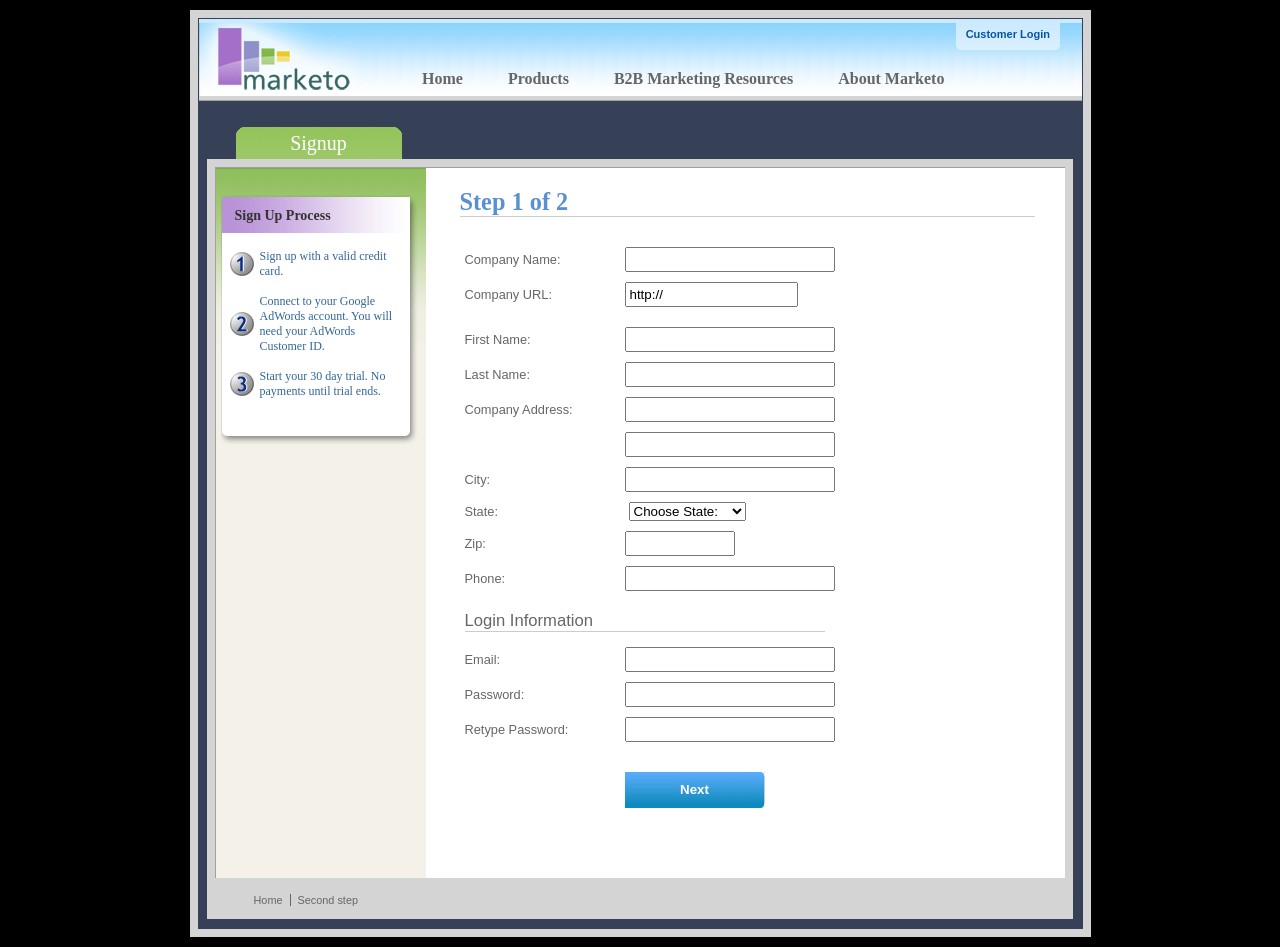
<file: webtech/script/validation/demo/marketo/index.html>
<!DOCTYPE html PUBLIC "-//W3C//DTD XHTML 1.0 Transitional//EN" "http://www.w3.org/TR/2000/REC-xhtml1-200000126/DTD/xhtml1-transitional.dtd">
<html xmlns="http://www.w3.org/1999/xhtml" xml:lang="en" lang="en">
<head>

<meta http-equiv="Content-Type" content="text/html; charset=utf-8" />
<meta name="title" content="Subscription Signup | Marketo" />
<meta name="robots" content="index, follow" />
<meta name="description" content="Marketo Search Marketing application" />
<meta name="keywords" content="Marketo, Search Marketing" />
<meta name="language" content="en" />
<title>Subscription Signup | Marketo</title>

<link rel="shortcut icon" href="/favicon.ico" />

<script src="../../lib/jquery.js" type="text/javascript"></script>
<script src="../../jquery.validate.js" type="text/javascript"></script>

<script type="text/javascript" src="jquery.maskedinput.js"></script>
<script type="text/javascript" src="mktSignup.js"></script>

<link rel="stylesheet" type="text/css" media="screen" href="stylesheet.css" />
</head>
<body>
<!--[if lte IE 6]>
  <link rel="stylesheet" type="text/css" media="all" href="ie6.css" />
<![endif]-->

<!-- start page wrapper --><div id="letterbox">

<!-- start header container -->
<div id="header-background">
        <div class="nav-global-container">

                <div class="login"><a href="#"><span></span>Customer Login</a></div>
                <div class="logo"><a href="#"><img src="images/logo_marketo.gif" width="168" height="73"  alt="Marketo" /></a></div>
		<div class="nav-global">
				<ul>
      		<li><a href="#" class="nav-g01"><span></span>Home</a></li>
    			<li><a href="#" class="nav-g02"><span></span>Products</a></li>
    			<li><a href="#" class="nav-g04"><span></span>B2B Marketing Resources</a></li>

    			<li><a href="#" class="nav-g05"><span></span>About Marketo</a></li>
			</ul>
		</div>

	</div>
</div>
<!-- end header container -->
<div class="line-grey-tier"></div>

<!-- start page container 2 div-->
<div id="page-container" class="resize"><div id="page-content-inner" class="resize">

<!-- start col-main -->

<div id="col-main" class="resize" style="">



  <!-- start main content  -->
  <div class="main-content resize">

  <div class="action-container" style="display:none;"></div>


<h1>Step 1 of 2 </h1>
<p>
</p>
<br clear="all" />
<div>
  <form id="profileForm" type="actionForm" action="step2.htm" method="get" >


    <div class="error" style="display:none;">
      <img src="images/warning.gif" alt="Warning!" width="24" height="24" style="float:left; margin: -5px 10px 0px 0px; " />

      <span></span>.<br clear="all"/>
    </div>


    <table cellpadding="0" cellspacing="0" border="0">
      <tr>
        <td class="label"><label for="co_name">Company Name:</label></td>
        <td class="field">
          <input id="co_name" class="required" maxlength="40" name="co_name" size="20" type="text" tabindex="1" value="" />
        </td>
      </tr>
      <tr>
        <td class="label"><label for="co_url">Company URL:</label></td>
        <td class="field">
          <input id="co_url" class="required defaultInvalid url" maxlength="40" name="co_url" style="width:163px" type="text" tabindex="2" value="http://" />
        </td>
      </tr>
      <tr>
        <td/><td/>
      </tr>
      <tr>
        <td class="label"><label for="first_name">First Name:</label></td>
        <td class="field">
          <input id="first_name" class="required" maxlength="40" name="first_name" size="20" type="text" tabindex="3" value="" />
        </td>
      </tr>
      <tr>
        <td class="label"><label for="last_name">Last Name:</label></td>
        <td class="field">
          <input id="last_name" class="required" maxlength="40" name="last_name" size="20" type="text" tabindex="4" value="" />
        </td>
      </tr>
      <tr>
        <td class="label"><label for="address1">Company Address:</label></td>
        <td class="field">
          <input  maxlength="40" class="required" name="address1" size="20" type="text" tabindex="5" value="" />
        </td>
      </tr>
      <tr>
        <td class="label"></td>
        <td class="field">
          <input  maxlength="40" name="address2" size="20" type="text" tabindex="6" value="" />
        </td>
      </tr>
      <tr>
        <td class="label"><label for="city">City:</label></td>
        <td class="field">
          <input  maxlength="40" class="required" name="city" size="20" type="text" tabindex="7" value="" />
        </td>
      </tr>
      <tr>
        <td class="label"><label for="state">State:</label></td>
        <td class="field">
          <select id="state" class="required" name="state" style="margin-left: 4px;" tabindex="8">
            <option value="">Choose State:</option>
            <option value="AL">Alabama</option><option value="AK">Alaska</option><option value="AZ">Arizona</option><option value="AR">Arkansas</option><option value="CA">California</option><option value="CO">Colorado</option><option value="CT">Connecticut</option><option value="DE">Delaware</option><option value="FL">Florida</option><option value="GA">Georgia</option><option value="HI">Hawaii</option><option value="ID">Idaho</option><option value="IL">Illinois</option><option value="IN">Indiana</option><option value="IA">Iowa</option><option value="KS">Kansas</option><option value="KY">Kentucky</option><option value="LA">Louisiana</option><option value="ME">Maine</option><option value="MD">Maryland</option><option value="MA">Massachusetts</option><option value="MI">Michigan</option><option value="MN">Minnesota</option><option value="MS">Mississippi</option><option value="MO">Missouri</option><option value="MT">Montana</option><option value="NE">Nebraska</option><option value="NV">Nevada</option><option value="NH">New Hampshire</option><option value="NJ">New Jersey</option><option value="NM">New Mexico</option><option value="NY">New York</option><option value="NC">North Carolina</option><option value="ND">North Dakota</option><option value="OH">Ohio</option><option value="OK">Oklahoma</option><option value="OR">Oregon</option><option value="PA">Pennsylvania</option><option value="RI">Rhode Island</option><option value="SC">South Carolina</option><option value="SD">South Dakota</option><option value="TN">Tennessee</option><option value="TX">Texas</option><option value="UT">Utah</option><option value="VT">Vermont</option><option value="VA">Virginia</option><option value="WA">Washington</option><option value="WV">West Virginia</option><option value="WI">Wisconsin</option><option value="WY">Wyoming</option>
          </select>
        </td>
      </tr>

      <tr>
        <td class="label"><label for="zip">Zip:</label></td>
        <td class="field">
          <input  maxlength="10" name="zip" style="width: 100px" type="text" class="required zipcode" tabindex="9" value="" />
        </td>
      </tr>
      <tr>
        <td class="label"><label for="phone">Phone:</label></td>
        <td class="field">
          <input id="phone" maxlength="14" name="phone" type="text" class="required phone" tabindex="10" value="" />
        </td>
      </tr>



      <tr>
        <td colspan="2">
          <h2 style="border-bottom: 1px solid #CCCCCC;">Login Information</h2>
        </td>
      </tr>


      <tr>
        <td class="label"><label for="email">Email:</label></td>
        <td class="field">
          <input id="email" class="required email" remote="emails.php" maxlength="40" name="email" size="20" type="text" tabindex="11" value="" />
        </td>
      </tr>

      <tr>
        <td class="label"><label for="password1">Password:</label></td>
        <td class="field">
        	<input id="password1" class="required password" maxlength="40" name="password1" size="20" type="password" tabindex="12" value="" />
        </td>
      </tr>
      <tr>
        <td class="label"><label for="password2">Retype Password:</label></td>
        <td class="field">
          <input id="password2" class="required" equalTo="#password1" maxlength="40" name="password2"  size="20" type="password" tabindex="13" value="" />
          <div class="formError"></div>
        </td>
      </tr>
      <tr>
        <td></td>
        <td>
          <div class="buttonSubmit">
            <span></span>
            <input class="formButton" type="submit" value="Next" style="width: 140px" tabindex="14" />
          </div>

        </td>
      </tr>
    </table><br /><br />
  </form>
  <br clear="all"/>


</div>



	</div>	<!-- end main content  -->
	<br />
</div> <!-- end col-main -->

<!-- start left col -->
<div id="col-left" class="nav-left-back empty resize" style="position: absolute; min-height: 450px;">
  <div class="col-left-header-tab" style="position: absolute;">Signup</div>
  <div class="nav-left">

  </div>


      <div class="left-nav-callout png" style="top: 15px; margin-bottom: 100px;">
        <img src="images/left-nav-callout-long.png"  class="png" alt="" />
        <h6>Sign Up Process</h6>
        <a style="background-image: url(images/step1-24.gif); font-weight: normal; text-decoration: none; cursor: default;">Sign up with a valid credit card.</a>
        <a style="background-image: url(images/step2-24.gif); font-weight: normal; text-decoration: none; cursor: default;">Connect to your Google AdWords account.  You will need your AdWords Customer ID.</a>
        <a style="background-image: url(images/step3-24.gif); font-weight: normal; text-decoration: none; cursor: default;">Start your 30 day trial.  No payments until trial ends.</a>
      </div>

<div class="footerAddress">
<b>Marketo Inc.</b><br />
1710 S. Amphlett Blvd.<br />
San Mateo, CA 94402 USA<br />
</div>
<br clear="all"/>
</div>	<!-- end left col -->

</div>  </div>  <!-- end page container 2 divs-->

  <div id="footer-container" align="center">
   <div class="footer">
    <ul>
    <li><a href="..">Home</a></li>
    <li class="line-off"><a href="step2.htm">Second step</a></li>
    </ul>
    </div></div>



<!-- end page wrapper -->
</div>
<script src="http://www.google-analytics.com/urchin.js" type="text/javascript">
</script>
<script type="text/javascript">
_uacct = "UA-2623402-1";
urchinTracker();
</script>
    </body>
</html>
</file>
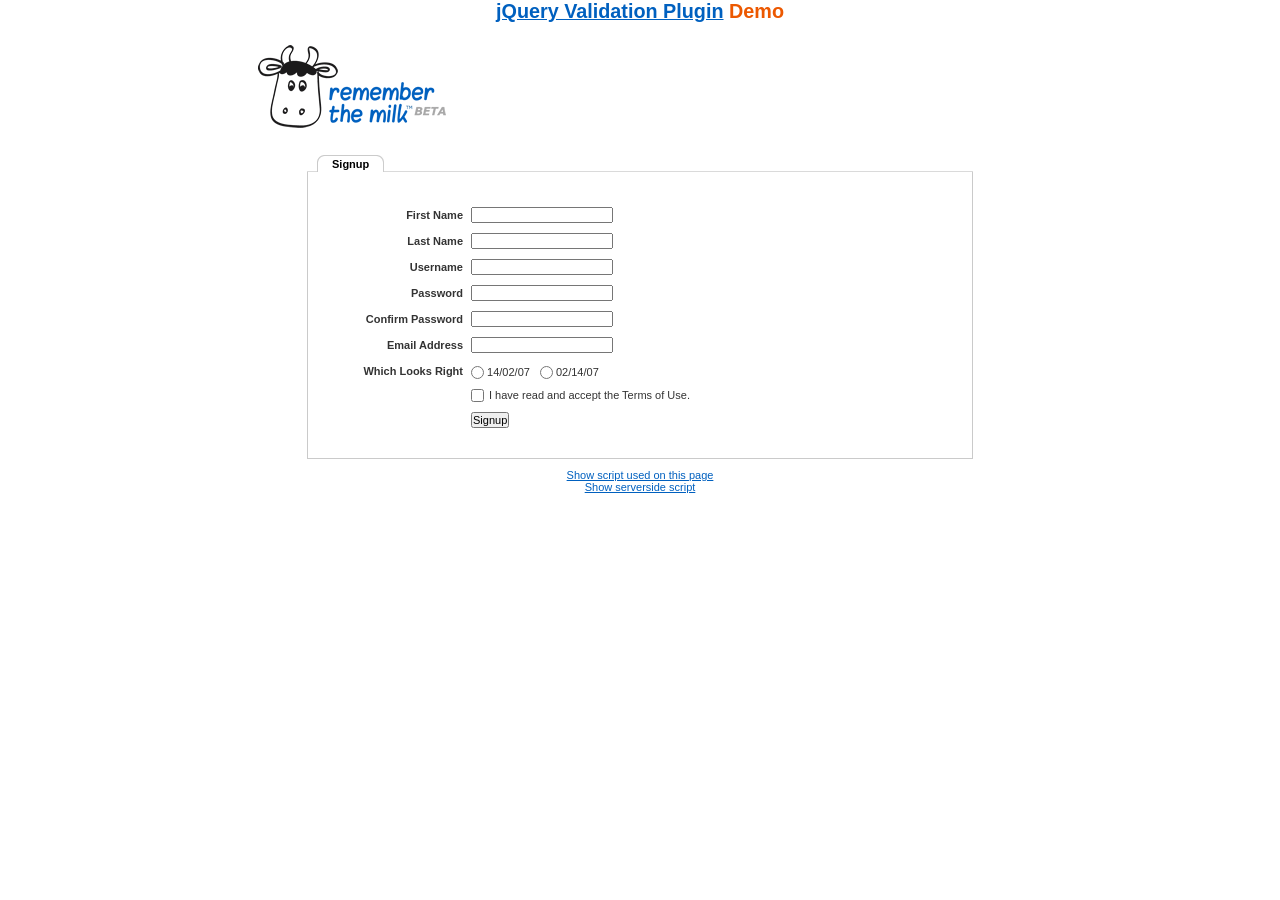
<file: webtech/script/validation/demo/milk/index.html>
<!DOCTYPE html PUBLIC "-//W3C//DTD XHTML 1.0 Transitional//EN" "http://www.w3.org/TR/xhtml1/DTD/xhtml1-transitional.dtd">
<html xmlns="http://www.w3.org/1999/xhtml">
<head>
<meta http-equiv="Content-Type" content="text/html; charset=ISO-8859-1" />
<title>Remember The Milk signup form - jQuery Validate plugin demo - with friendly permission from the RTM team</title>

<link rel="stylesheet" type="text/css" media="screen" href="milk.css" />
<link rel="stylesheet" type="text/css" media="screen" href="../css/chili.css" />

<script src="../../lib/jquery.js" type="text/javascript"></script>
<script src="../../jquery.validate.js" type="text/javascript"></script>

<style type="text/css">
	pre { text-align: left; }
</style>

<script id="demo" type="text/javascript">
$(document).ready(function() {
	// validate signup form on keyup and submit
	var validator = $("#signupform").validate({
		rules: {
			firstname: "required",
			lastname: "required",
			username: {
				required: true,
				minlength: 2,
				remote: "users.php"
			},
			password: {
				required: true,
				minlength: 5
			},
			password_confirm: {
				required: true,
				minlength: 5,
				equalTo: "#password"
			},
			email: {
				required: true,
				email: true,
				remote: "emails.php"
			},
			dateformat: "required",
			terms: "required"
		},
		messages: {
			firstname: "Enter your firstname",
			lastname: "Enter your lastname",
			username: {
				required: "Enter a username",
				minlength: jQuery.format("Enter at least {0} characters"),
				remote: jQuery.format("{0} is already in use")
			},
			password: {
				required: "Provide a password",
				rangelength: jQuery.format("Enter at least {0} characters")
			},
			password_confirm: {
				required: "Repeat your password",
				minlength: jQuery.format("Enter at least {0} characters"),
				equalTo: "Enter the same password as above"
			},
			email: {
				required: "Please enter a valid email address",
				minlength: "Please enter a valid email address",
				remote: jQuery.format("{0} is already in use")
			},
			dateformat: "Choose your preferred dateformat",
			terms: " "
		},
		// the errorPlacement has to take the table layout into account
		errorPlacement: function(error, element) {
			if ( element.is(":radio") )
				error.appendTo( element.parent().next().next() );
			else if ( element.is(":checkbox") )
				error.appendTo ( element.next() );
			else
				error.appendTo( element.parent().next() );
		},
		// specifying a submitHandler prevents the default submit, good for the demo
		submitHandler: function() {
			alert("submitted!");
		},
		// set this class to error-labels to indicate valid fields
		success: function(label) {
			// set &nbsp; as text for IE
			label.html("&nbsp;").addClass("checked");
		}
	});
	
	// propose username by combining first- and lastname
	$("#username").focus(function() {
		var firstname = $("#firstname").val();
		var lastname = $("#lastname").val();
		if(firstname && lastname && !this.value) {
			this.value = firstname + "." + lastname;
		}
	});

});
</script>

</head>
<body>

<h1 id="banner"><a href="http://bassistance.de/jquery-plugins/jquery-plugin-validation/">jQuery Validation Plugin</a> Demo</h1>
<div id="main">

<div id="content">

<div id="header">
  <div id="headerlogo"><img src="milk.png" alt="Remember The Milk" /></div>
</div>
<div style="clear: both;"><div></div></div>


<div class="content">
    <div id="signupbox">
       <div id="signuptab">
        <ul>
          <li id="signupcurrent"><a href=" ">Signup</a></li>
        </ul>
      </div>
      <div id="signupwrap">
      		<form id="signupform" autocomplete="off" method="get" action="">
	  		  <table>
	  		  <tr>
	  		  	<td class="label"><label id="lfirstname" for="firstname">First Name</label></td>
	  		  	<td class="field"><input id="firstname" name="firstname" type="text" value="" maxlength="100" /></td>
	  		  	<td class="status"></td>
	  		  </tr>
	  		  <tr>
	  			<td class="label"><label id="llastname" for="lastname">Last Name</label></td>
	  			<td class="field"><input id="lastname" name="lastname" type="text" value="" maxlength="100" /></td>
	  			<td class="status"></td>
	  		  </tr>
	  		  <tr>
	  			<td class="label"><label id="lusername" for="username">Username</label></td>
	  			<td class="field"><input id="username" name="username" type="text" value="" maxlength="50" /></td>
	  			<td class="status"></td>
	  		  </tr>
	  		  <tr>
	  			<td class="label"><label id="lpassword" for="password">Password</label></td>
	  			<td class="field"><input id="password" name="password" type="password" maxlength="50" value="" /></td>
	  			<td class="status"></td>
	  		  </tr>
	  		  <tr>
	  			<td class="label"><label id="lpassword_confirm" for="password_confirm">Confirm Password</label></td>
	  			<td class="field"><input id="password_confirm" name="password_confirm" type="password" maxlength="50" value="" /></td>
	  			<td class="status"></td>
	  		  </tr>
	  		  <tr>
	  			<td class="label"><label id="lemail" for="email">Email Address</label></td>
	  			<td class="field"><input id="email" name="email" type="text" value="" maxlength="150" /></td>
	  			<td class="status"></td>
	  		  </tr>
              	  		  <tr>
	  			<td class="label"><label>Which Looks Right</label></td>
	  			<td class="field" colspan="2" style="vertical-align: top; padding-top: 2px;">
	  			<table>
	  			<tbody>

	  			<tr>
	  				<td style="padding-right: 5px;">
		  				<input id="dateformat_eu" name="dateformat" type="radio" value="0" />
			            <label id="ldateformat_eu" for="dateformat_eu">14/02/07</label>
	  				</td>
	  				<td style="padding-left: 5px;">
		  				<input id="dateformat_am" name="dateformat" type="radio" value="1"  />
			            <label id="ldateformat_am" for="dateformat_am">02/14/07</label>
	  				</td>
	  				<td>
	  				</td>
	  			</tr>
	  			</tbody>
	  			</table>
	  			</td>
	  		  </tr>

	  		  <tr>
	  			<td class="label">&nbsp;</td>
	  			<td class="field" colspan="2">
		  			<div id="termswrap">
			  			<input id="terms" type="checkbox" name="terms" />
			            <label id="lterms" for="terms">I have read and accept the Terms of Use.</label>
		            </div> <!-- /termswrap -->
	  			</td>
	  		  </tr>
	  		  <tr>
	  			<td class="label"><label id="lsignupsubmit" for="signupsubmit">Signup</label></td>
	  			<td class="field" colspan="2">
	            <input id="signupsubmit" name="signup" type="submit" value="Signup" />
	  			</td>
	  		  </tr>

	  		  </table>
          </form>
      </div>
    </div>
</div>

</div>

</div>

<script src="http://www.google-analytics.com/urchin.js" type="text/javascript">
</script>
<script type="text/javascript">
_uacct = "UA-2623402-1";
urchinTracker();
</script>

<script type="text/javascript">
$(document).ready(function() {
	$("<a href='#'>Show script used on this page</a><br/>").appendTo("body").click(function() {
		script.toggle();
		return false;
	});
	$("<a href='#'>Show serverside script</a>").appendTo("body").click(function() {
			serverscript.toggle();
			return false;
		});
	var script = $("<code class='mix'>").html( $("#demo").html() ).wrap("<pre></pre>").parent().hide().appendTo("body");
	var serverscript;
	$.get("users.phps", function(response) {
		serverscript = $("<pre>").hide().html( response ).appendTo("body");
	})
	
});
</script>

<script src="../js/chili-1.7.pack.js" type="text/javascript"></script>

</body>
</html>
</file>
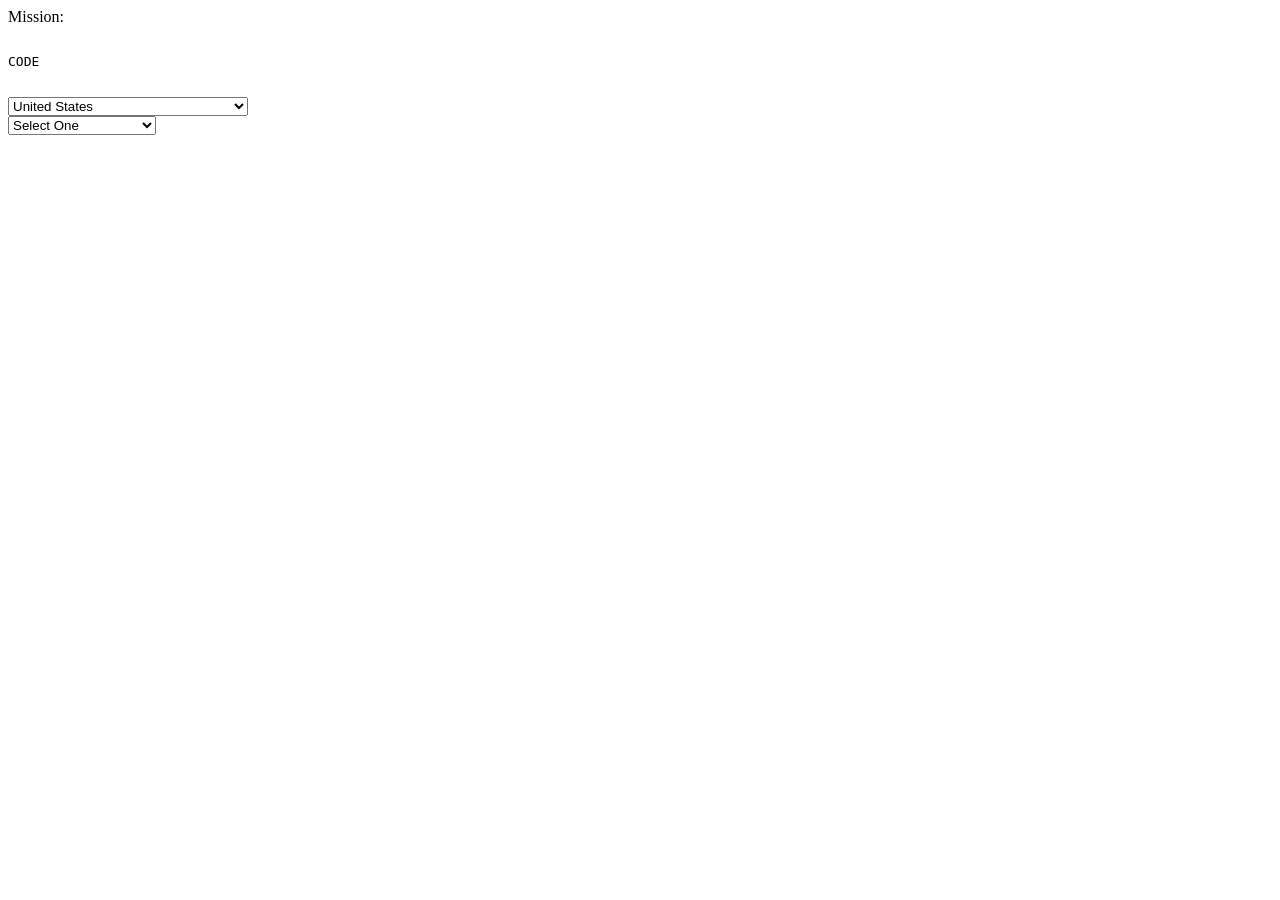
<file: webtech/script/validation/test/selects/index.html>
<!DOCTYPE html PUBLIC "-//W3C//DTD XHTML 1.0 Transitional//EN" "http://www.w3.org/TR/xhtml1/DTD/xhtml1-transitional.dtd">
<html xmlns="http://www.w3.org/1999/xhtml">
<head>
<meta http-equiv="Content-Type" content="text/html; charset=utf-8" />

<title>Fun with jQuery</title>

<script src="http://www.google.com/jsapi"></script>
<script>
  google.load("jquery", "1");
</script>

<script type="text/javascript">

$.fn.options = function(selector) {
	return this.each(function() {
		function container(select) {
			if (select.next().is(".option-container")) {
				return $(select).next();
			}
			return $('<select class="option-container" />').append(select.children()).insertAfter(select).hide();
		}
		var container = container($(this));
		$(this).empty().append(container.children(selector).clone());
	});
}

$(document).ready(function(){

	$("#State").hide()

	$("#Country").change(function() {
		var selected = this.options[this.selectedIndex].value;
		if (selected == "US") {
			$("#State").show().options(".state");
		} else if (selected == "CA") {
			$("#State").show().options(".province");
		} else {
			$("#State").hide();
		}
	}).change();


});
</script>



</head>

<body>
Mission:

<xmp>
CODE

</xmp>


    <select size="1" id="Country" name="country">
      <option value="">Select One</option>

      <option value="US" selected="selected">United States</option>
      <option value="CA">Canada</option>
      <option value="">----------</option>
      <option value="AF">Afghanistan</option>
      <option value="AL">Albania</option>
      <option value="DZ">Algeria</option>

      <option value="AS">American Samoa</option>
      <option value="AD">Andorra</option>
      <option value="AO">Angola</option>
      <option value="AI">Anguilla</option>
      <option value="AQ">Antarctica</option>
      <option value="AG">Antigua and Barbuda</option>

      <option value="AR">Argentina</option>
      <option value="AM">Armenia</option>
      <option value="AW">Aruba</option>
      <option value="AU">Australia</option>
      <option value="AT">Austria</option>
      <option value="AZ">Azerbaidjan</option>

      <option value="BS">Bahamas</option>
      <option value="BH">Bahrain</option>
      <option value="BD">Bangladesh</option>
      <option value="BB">Barbados</option>
      <option value="BY">Belarus</option>
      <option value="BE">Belgium</option>

      <option value="BZ">Belize</option>
      <option value="BJ">Benin</option>
      <option value="BM">Bermuda</option>
      <option value="BT">Bhutan</option>
      <option value="BO">Bolivia</option>
      <option value="BA">Bosnia-Herzegovina</option>

      <option value="BW">Botswana</option>
      <option value="BV">Bouvet Island</option>
      <option value="BR">Brazil</option>
      <option value="IO">British Indian Ocean Territory</option>
      <option value="BN">Brunei Darussalam</option>
      <option value="BG">Bulgaria</option>

      <option value="BF">Burkina Faso</option>
      <option value="BI">Burundi</option>
      <option value="KH">Cambodia</option>
      <option value="CM">Cameroon</option>
      <option value="CV">Cape Verde</option>
      <option value="KY">Cayman Islands</option>

      <option value="CF">Central African Republic</option>
      <option value="TD">Chad</option>
      <option value="CL">Chile</option>
      <option value="CN">China</option>
      <option value="CX">Christmas Island</option>
      <option value="CC">Cocos (Keeling) Islands</option>

      <option value="CO">Colombia</option>
      <option value="KM">Comoros</option>
      <option value="CG">Congo</option>
      <option value="CK">Cook Islands</option>
      <option value="CR">Costa Rica</option>
      <option value="HR">Croatia</option>

      <option value="CU">Cuba</option>
      <option value="CY">Cyprus</option>
      <option value="CZ">Czech Republic</option>
      <option value="DK">Denmark</option>
      <option value="DJ">Djibouti</option>
      <option value="DM">Dominica</option>

      <option value="DO">Dominican Republic</option>
      <option value="TP">East Timor</option>
      <option value="EC">Ecuador</option>
      <option value="EG">Egypt</option>
      <option value="SV">El Salvador</option>
      <option value="GQ">Equatorial Guinea</option>

      <option value="ER">Eritrea</option>
      <option value="EE">Estonia</option>
      <option value="ET">Ethiopia</option>
      <option value="FK">Falkland Islands</option>
      <option value="FO">Faroe Islands</option>
      <option value="FJ">Fiji</option>

      <option value="FI">Finland</option>
      <option value="CS">Former Czechoslovakia</option>
      <option value="SU">Former USSR</option>
      <option value="FR">France</option>
      <option value="FX">France (European Territory)</option>
      <option value="GF">French Guyana</option>

      <option value="TF">French Southern Territories</option>
      <option value="GA">Gabon</option>
      <option value="GM">Gambia</option>
      <option value="GE">Georgia</option>
      <option value="DE">Germany</option>
      <option value="GH">Ghana</option>

      <option value="GI">Gibraltar</option>
      <option value="GB">Great Britain</option>
      <option value="GR">Greece</option>
      <option value="GL">Greenland</option>
      <option value="GD">Grenada</option>
      <option value="GP">Guadeloupe (French)</option>

      <option value="GU">Guam (USA)</option>
      <option value="GT">Guatemala</option>
      <option value="GN">Guinea</option>
      <option value="GW">Guinea Bissau</option>
      <option value="GY">Guyana</option>
      <option value="HT">Haiti</option>

      <option value="HM">Heard and McDonald Islands</option>
      <option value="HN">Honduras</option>
      <option value="HK">Hong Kong</option>
      <option value="HU">Hungary</option>
      <option value="IS">Iceland</option>
      <option value="IN">India</option>

      <option value="ID">Indonesia</option>
      <option value="INT">International</option>
      <option value="IR">Iran</option>
      <option value="IQ">Iraq</option>
      <option value="IE">Ireland</option>
      <option value="IL">Israel</option>

      <option value="IT">Italy</option>
      <option value="CI">Ivory Coast (Cote D&#39;Ivoire)</option>
      <option value="JM">Jamaica</option>
      <option value="JP">Japan</option>
      <option value="JO">Jordan</option>
      <option value="KZ">Kazakhstan</option>

      <option value="KE">Kenya</option>
      <option value="KI">Kiribati</option>
      <option value="KW">Kuwait</option>
      <option value="KG">Kyrgyzstan</option>
      <option value="LA">Laos</option>
      <option value="LV">Latvia</option>

      <option value="LB">Lebanon</option>
      <option value="LS">Lesotho</option>
      <option value="LR">Liberia</option>
      <option value="LY">Libya</option>
      <option value="LI">Liechtenstein</option>
      <option value="LT">Lithuania</option>

      <option value="LU">Luxembourg</option>
      <option value="MO">Macau</option>
      <option value="MK">Macedonia</option>
      <option value="MG">Madagascar</option>
      <option value="MW">Malawi</option>
      <option value="MY">Malaysia</option>

      <option value="MV">Maldives</option>
      <option value="ML">Mali</option>
      <option value="MT">Malta</option>
      <option value="MH">Marshall Islands</option>
      <option value="MQ">Martinique (French)</option>
      <option value="MR">Mauritania</option>

      <option value="MU">Mauritius</option>
      <option value="YT">Mayotte</option>
      <option value="MX">Mexico</option>
      <option value="FM">Micronesia</option>
      <option value="MD">Moldavia</option>
      <option value="MC">Monaco</option>

      <option value="MN">Mongolia</option>
      <option value="MS">Montserrat</option>
      <option value="MA">Morocco</option>
      <option value="MZ">Mozambique</option>
      <option value="MM">Myanmar</option>
      <option value="NA">Namibia</option>

      <option value="NR">Nauru</option>
      <option value="NP">Nepal</option>
      <option value="NL">Netherlands</option>
      <option value="AN">Netherlands Antilles</option>
      <option value="NT">Neutral Zone</option>
      <option value="NC">New Caledonia (French)</option>

      <option value="NZ">New Zealand</option>
      <option value="NI">Nicaragua</option>
      <option value="NE">Niger</option>
      <option value="NG">Nigeria</option>
      <option value="NU">Niue</option>
      <option value="NF">Norfolk Island</option>

      <option value="KP">North Korea</option>
      <option value="MP">Northern Mariana Islands</option>
      <option value="NO">Norway</option>
      <option value="OM">Oman</option>
      <option value="PK">Pakistan</option>
      <option value="PW">Palau</option>

      <option value="PA">Panama</option>
      <option value="PG">Papua New Guinea</option>
      <option value="PY">Paraguay</option>
      <option value="PE">Peru</option>
      <option value="PH">Philippines</option>
      <option value="PN">Pitcairn Island</option>

      <option value="PL">Poland</option>
      <option value="PF">Polynesia (French)</option>
      <option value="PT">Portugal</option>
      <option value="PR">Puerto Rico</option>
      <option value="QA">Qatar</option>
      <option value="RE">Reunion (French)</option>

      <option value="RO">Romania</option>
      <option value="RU">Russian Federation</option>
      <option value="RW">Rwanda</option>
      <option value="GS">S. Georgia & S. Sandwich Isls.</option>
      <option value="SH">Saint Helena</option>
      <option value="KN">Saint Kitts & Nevis Anguilla</option>

      <option value="LC">Saint Lucia</option>
      <option value="PM">Saint Pierre and Miquelon</option>
      <option value="ST">Saint Tome (Sao Tome) and Principe</option>
      <option value="VC">Saint Vincent & Grenadines</option>
      <option value="WS">Samoa</option>
      <option value="SM">San Marino</option>

      <option value="SA">Saudi Arabia</option>
      <option value="SN">Senegal</option>
      <option value="SC">Seychelles</option>
      <option value="SL">Sierra Leone</option>
      <option value="SG">Singapore</option>
      <option value="SK">Slovak Republic</option>

      <option value="SI">Slovenia</option>
      <option value="SB">Solomon Islands</option>
      <option value="SO">Somalia</option>
      <option value="ZA">South Africa</option>
      <option value="KR">South Korea</option>
      <option value="ES">Spain</option>

      <option value="LK">Sri Lanka</option>
      <option value="SD">Sudan</option>
      <option value="SR">Suriname</option>
      <option value="SJ">Svalbard and Jan Mayen Islands</option>
      <option value="SZ">Swaziland</option>
      <option value="SE">Sweden</option>

      <option value="CH">Switzerland</option>
      <option value="SY">Syria</option>
      <option value="TJ">Tadjikistan</option>
      <option value="TW">Taiwan</option>
      <option value="TZ">Tanzania</option>
      <option value="TH">Thailand</option>

      <option value="TG">Togo</option>
      <option value="TK">Tokelau</option>
      <option value="TO">Tonga</option>
      <option value="TT">Trinidad and Tobago</option>
      <option value="TN">Tunisia</option>
      <option value="TR">Turkey</option>

      <option value="TM">Turkmenistan</option>
      <option value="TC">Turks and Caicos Islands</option>
      <option value="TV">Tuvalu</option>
      <option value="UG">Uganda</option>
      <option value="UA">Ukraine</option>
      <option value="AE">United Arab Emirates</option>

      <option value="GB">United Kingdom</option>
      <option value="UY">Uruguay</option>
      <option value="MIL">USA Military</option>
      <option value="UM">USA Minor Outlying Islands</option>
      <option value="UZ">Uzbekistan</option>
      <option value="VU">Vanuatu</option>

      <option value="VA">Vatican City State</option>
      <option value="VE">Venezuela</option>
      <option value="VN">Vietnam</option>
      <option value="VG">Virgin Islands (British)</option>
      <option value="VI">Virgin Islands (USA)</option>
      <option value="WF">Wallis and Futuna Islands</option>

      <option value="EH">Western Sahara</option>
      <option value="YE">Yemen</option>
      <option value="YU">Yugoslavia</option>
      <option value="ZR">Zaire</option>
      <option value="ZM">Zambia</option>
      <option value="ZW">Zimbabwe</option>

    </select>
<br />

<select  id="State" name="State">

      <option value="" class="selectone">Select One</option>
      <option value="AB" class="province">Alberta</option>
      <option value="BC" class="province">British Columbia</option>
      <option value="MB" class="province">Manitoba</option>

      <option value="NB" class="province">New Brunswick</option>
      <option value="NF" class="province">Newfoundland</option>
      <option value="NT" class="province">Northwest Territories</option>
      <option value="NS" class="province">Nova Scotia</option>
      <option value="NU" class="province">Nunavut</option>
      <option value="ON" class="province">Ontario</option>

      <option value="PE" class="province">Prince Edward Island</option>
      <option value="QC" class="province">Quebec</option>
      <option value="SK" class="province">Saskatchewan</option>
      <option value="YT" class="province">Yukon Territory</option>

        <option value="AK" class="state">Alaska</option>
        <option value="AL" class="state">Alabama</option>

        <option value="AR" class="state">Arkansas</option>
        <option value="AZ" class="state">Arizona</option>
        <option value="CA" class="state">California</option>
        <option value="CO" class="state">Colorado</option>
        <option value="CT" class="state">Connecticut</option>
        <option value="DC" class="state">District of Columbia</option>

        <option value="DE" class="state">Delaware</option>
        <option value="FL" class="state">Florida</option>
        <option value="GA" class="state">Georgia</option>
        <option value="HI" class="state">Hawaii</option>
        <option value="IA" class="state">Iowa</option>
        <option value="ID" class="state">Idaho</option>

        <option value="IL" class="state">Illinois</option>
        <option value="IN" class="state">Indiana</option>
        <option value="KS" class="state">Kansas</option>
        <option value="KY" class="state">Kentucky</option>
        <option value="LA" class="state">Louisiana</option>
        <option value="MA" class="state">Massachusetts</option>

        <option value="MD" class="state">Maryland</option>
        <option value="ME" class="state">Maine</option>
        <option value="MI" class="state">Michigan</option>
        <option value="MN" class="state">Minnesota</option>
        <option value="MO" class="state">Missouri</option>
        <option value="MS" class="state">Mississippi</option>

        <option value="MT" class="state">Montana</option>
        <option value="NC" class="state">North Carolina</option>
        <option value="ND" class="state">North Dakota</option>
        <option value="NE" class="state">Nebraska</option>
        <option value="NH" class="state">New Hampshire</option>
        <option value="NJ" class="state">New Jersey</option>

        <option value="NM" class="state">New Mexico</option>
        <option value="NV" class="state">Nevada</option>
        <option value="NY" class="state">New York</option>
        <option value="OH" class="state">Ohio</option>
        <option value="OK" class="state">Oklahoma</option>
        <option value="OR" class="state">Oregon</option>

        <option value="PA" class="state">Pennsylvania</option>
        <option value="PR" class="state">Puerto Rico</option>
        <option value="RI" class="state">Rhode Island</option>
        <option value="SC" class="state">South Carolina</option>
        <option value="SD" class="state">South Dakota</option>
        <option value="TN" class="state">Tennessee</option>

        <option value="TX" class="state">Texas</option>
        <option value="UT" class="state">Utah</option>
        <option value="VA" class="state">Virginia</option>
        <option value="VT" class="state">Vermont</option>
        <option value="WA" class="state">Washington</option>
        <option value="WI" class="state">Wisconsin</option>

        <option value="WV" class="state">West Virginia</option>
        <option value="WY" class="state">Wyoming</option>
</select>




<script src="http://www.google-analytics.com/urchin.js" type="text/javascript">
</script>
<script type="text/javascript">
_uacct = "UA-1499652-1";
urchinTracker();
</script></body>
</html>
</file>
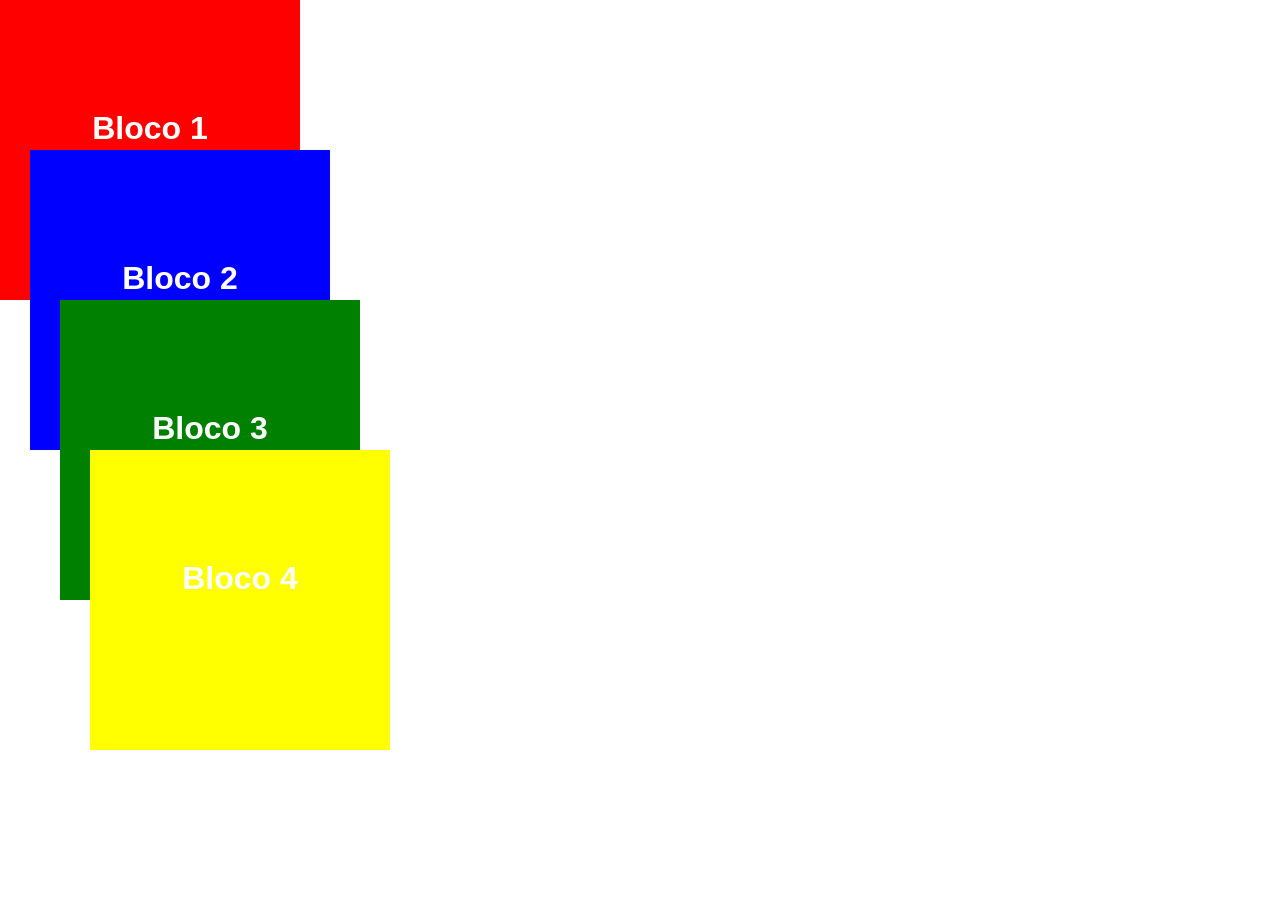
<file: blocos/aula4 - blocos.html>
<!DOCTYPE html>
<html>
<head>
   <meta charset="utf-8">
   <title>Aprendendo</title>
   <link rel="stylesheet" type="text/css" href="css/aula4.css">
</head>

<body>
	
	<div class="bloco1">
		Bloco 1
	</div>
	
	<div class="bloco2">
		Bloco 2
	</div>
	
	<div class="bloco3">
		Bloco 3
	</div>
	
	<div class="bloco4">
		Bloco 4
	</div>
</body>
</html>
</file>
<file: css/style.css>
/*RESET
============================================*/

/*ELIMINA O ESPAÇO */
*, *:before, *:after{margin: 0; padding: 0; box-sizing: border-box; -webkit-box-sizing: border-box;}


body
{
	font-family: 'Open Sans', sans-serif; font-size: inherit;
}

input, select, iframe, button{border: none; font-family: 'Open Sans', sans-serif;}

h1, h2, h3
{
 margin: 0;
 padding: 0;
}

ol, ul
{
	list-style: none; /* ELIMINA MARCADOR DA LISTA */
}

a
{
	text-decoration: none;
	color: inherit;
	transition: all .4s ease-in-out;
}

a:hover
{
	color: lime;
}

img 
{
	max-width: 100%;
	border: none;
}

.header
{
	position: fixed;
	width: 100%;
	padding-top: 30px;
	z-index: 6;
	transition: all .5s ease-in-out;
	-webkit-transition: all .5s ease-in-out;
}

.box
{
	display: block;
	position: relative;
	border-radius: 10px;
	-webkit-border-radius: 10px;
	/*width: 400px;*/
	overflow: hidden;
}

.box-name
{
	position: absolute;
	z-index: 2;
	left: 10px;
	top: 10px;
	font-size: 14px;
	color: white;
	background: green;
	border-radius: 5px;
	padding: 5px 10px;
	-webkit-border-radius: 5px;
}

.box-cover
{
	font-size: 0;
	line-height: 1em;
}

.box-cover img 
{
	width: 100%;
	transform: scale(1.1);
	-webkit-transform: scale(1.1);
}

.box-detalhes
{
	position: absolute;
	width: 100%;
	left: 0;
	bottom: 0;
	padding: 15px;
	color: white;
	font-size: 15px;
}

.box-detalhes:before 
{
	content: "";
	position: absolute;
	z-index: 1;
	top: -20px;
	right: 0;
	bottom: 0;
	left: 0;
	opacity: .8;
	visibility: hidden;
	background: linear-gradient(to bottom, transparent, #000);
	transition: all 400ms ease-in-out;
	transform: translate(0, 50%);
	-webkit-transition: all 400ms ease-in-out;
	-webkit-transform: translate(0, 50%);
}

.box-detalhes-info
{
	position: relative;
	z-index: 2;
	opacity: 0;
	visibility: hidden;
	transition: all 400ms ease-in-out;
	transform: translate(0, 50%);
	-webkit-transition: all 400ms ease-in-out;
	-webkit-transform: translate(0, 50%);
}

.box-detalhes-info h1
{
	font-size: 20px;
}

.box:hover .box-cover img
{
	transform: scale(1);
	-webkit-transform: scale(1);
	/*transition: all 400ms ease-in-out;
	-webkit-transition: all 400ms ease-in-out; */
}

.box

.box:hover .box-detalhes:before,
.box:hover .box-detalhes-info 
{
	opacity: 1;
	visibility: visible;
	transform: translate(0, 0);
	-webkit-transform: translate(0, 0);
}



.header .logo img
{
	max-width: 150px;
}

.header.fixed
{
	background: green;
	padding: 10px 0px 5px 0px;
}

/*SECYION */
.section
{
	float: left;
	width: 100%;
}

.section:not(:first-of-type)
{
	margin-top: 60px;
}

.section-header
{
	margin-bottom: 40px;
	text-align: center;
	font-size: 20px;
}

.section-header h1 
{
	font-size: 37px;
	font-weight: normal;
}

.content
{
	max-width: 960;
	width: 90%;
	margin: 0 auto;
}

.row
{
	float: left;
	width: 100%;
}

.loadmore
{
	background: none;
	border: 1px solid #ccc;
	padding: 5px 10px;
	font-size: 17px;
	cursor: pointer;
	border-radius: 6px;
	-webkit-border-radius: 6px;
	transition: all .4s ease-in-out;
	-webkit-transition: all .4s ease-in-out;
}

.loadmore:hover
{
	color: green;
	border: 1px solid yellow;
}

/*SEARCH E ESTATISTICAS */
.search-box
{
	color:white; /* cor da fonte */
	padding: 100px 0;
	text-align: center;
	background-image: url(../images/bg-search.jpg);
	background-size: cover;
	background-position: center;
	background-attachment: fixed;
}

.search-box h1
{
	font-size: 37px;
	font-weight: bold;
}

.search-box .tagline 
{
	font-size: 26px;
}

.search-box form
{
	position: relative;
	display: inline-block;
	width: 90%;
	max-width: 500px;
	margin-top: 40px;
}

.search-box form input[type="search"]
{
	width: 100%;
	height: 50px;
	font-size: inherit;
	color: #2c3e50;
	padding: 0 70px 0 10px;
	border-radius: 6px;
	-webkit-border-radius: 6px;
}

.search-box form button
{
    background: yellow;
	position: absolute;
	width: 50px;
	height: 50px;
	color: white;
	font-size: 20px;
	top: 0;
	right: 0;
	cursor: pointer;	
	-webkit-border-top-right-radius: 6px;
	border-top-right-radius: 6px;
	-webkit-border-bottom-right-radius: 6px;
	border-bottom-right-radius: 6px;
}

.estatisticas
{
	background: white;
	max-width: 960px;
	width: 90%;
	padding: 30px 0;
	margin: -40px auto 0 auto;
	text-align: center;
	display: flex;
	display: -webkit-flex;
	align-items: center;
	-webkit-border-radius: 10px;
	border-radius: 10px;
	box-shadow: 0px 0px 30px 0px rgba(0, 0, 0, .3);
	-webkit-box-shadow: 0px 0px 30px 0px rgba(0, 0, 0, .3);	
}

.estatisticas-item span
{
	font-size: 33px;
	font-weight: bold;
}

.estatisticas-item p 
{
	font-size: 20px;
}

.destinos-col 
{
	margin-bottom: 20px;
}

.paralax
{
	float: left;
	width: 100%;
	text-align: center;
	color: white;
	font-size: 23px;
	margin-top: 60px;
	padding: 160px 0;
	background-image: url(../images/bg-paralax.jpg);
	background-size: cover;
	background-position: center;
	background-attachment: fixed;	
}

.paralax h1 
{
	font-size: 38px;
	margin-bottom: 10px;
}

.paralax button
{
	font-size: 20px;
	background: green;
	padding: 10px 15px;
	margin-top: 20px;
	cursor: pointer;
	font-weight: bold;
	-webkit-border-radius: 5px;
	color: white;
	border-radius: 5px;
	transition: all .4s ease-in-out;
}

.paralax button:hover 
{
	background: black;
}

.destaques-col
{
	margin-bottom: 20px;
}

.testemunhas
{
	padding: 100px 0;
	background-image: url(../images/bg-testemunhas.jpg);
	background-size: cover;
	background-position: center;
	background-attachment: fixed;	
}

.testemunhas-article
{
	float: left;
	background: rgba(255, 255, 255, .7);
	width: 100%;
	font-size: 12px;
	margin-bottom: 20px;
	padding: 15px;
	border: 1px solid #ccc;
	border-radius: 10px;
	-webkit-border-radius: 10px;
}

.testemunhas-article h1
{
	font-size: 16px;
	font-weight: normal;
	margin-bottom: 20px;
	margin-right: 10px;
	border-left: 8px solid #ccc;
	padding-left: 12px;
}

.testemunhas-article .image
{
	overflow: hidden;
	float: left;
	margin-right: 10px;
	width: 83px;
	height: 83px;
	border-radius: 50%;
	-webkit-border-radius: 50%;
}

.testemunhas-article p
{
	display: flex;
	flex-direction: column;
	justify-content: center;
	height: 83px;
}

.testemunhas-article .name 
{
	color: green;
	font-weight: bold;
}

.testemunhas-article .ceo 
{
	color: blue;
	font-weight: bold;
}

.footer
{
    background: yellow;
	float: left;
	width: 100%;
	color: white;
	padding: 30px 0;
}

.footer-col 
{
	width: 100%;
	float: left;
	margin-bottom: 30px;
}

.footer-col h1 
{
	font-size: 18px;
	font-weight: bold;
	margin-bottom: 10px;
}

.footer-col-links li
{
	padding: 10px 0;
}

.footer-col-links li:not(:last-of-type)
{
	border-bottom: 1px solid white;
}

.footer-col-social li
{
	padding: 10px 0;
}

.footer-col-social li .fab
{
	background: yellow;
	font-size: 20px;
	margin-right: 5px;
	height: 30px;
	line-height: 30px;
	width: 30px;
	text-align: center;
	border-radius: 5px;
	-webkit-border-radius: 5px;
}

.footer-autorais
{
	padding-top: 20px;
	border-top: 1px solid white;
	color: white;
}


@media (max-width: 768px)
{
	.nav-toggle
	{
		color: white;
		font-size: 22px;
	}
	
	.nav-close 
	{
		font-size: 22px;
	}
	
	.header .nav.active 
	{
		right: 0;
	}
	
	.header .nav 
	{
		background: white;
		width: 250px;
		height: 100%;
		position: fixed;
		padding: 15px;
		right: -100%;
		top: 0;
		z-index: 10;
		transition: right .7s ease-in-out;
	}
	
	.header .nav ul li
	{
		padding: 15px 5px;
		font-size: 20px;
		border-bottom: 1px solid #ccc;
	}
	
	.estatisticas
	{
		flex-direction: column;
	}
	
	.estatisticas-item 
	{
		min-width: 90%;
	}
	
	.estatisticas-item:not(:last-of-type)
	{
		min-width: 90%;
		margin-bottom: 15px;
		padding-bottom: 15px;
		border-bottom: 1px solid #ccc;
	}
}

@media (min-width: 768px)
{
	.nav-toggle, .nav-close
	{
		display: none;
	}
	
	.header .nav
	{
		float: right;
		margin: 13px;
	}
	
	.header .nav ul li 
	{
		display: inline-block;
		margin-left: 20px;
	}
	
	.header .nav ul li a 
	{
		color: white;
	}
	
	.header .nav ul li a:hover
	{
		color: yellow;
	}
	
	.search-box
	{
		padding: 200px 0;
	}
	
	.estatisticas
	{
		margin-top: -65px;
	}
	.estatisticas-item
	{
		text-align: center;
		display: flex;
		flex: 1;
		flex-direction: column;	
	}
	
	.estatisticas-item:not(:last-of-type)
	{
		border-right: 1px solid #ccc;
	}
	
	.destinos-col
	{
		width: 49%;
		margin-right: 2%;
		margin-bottom: 2%;
		float: left;
	}
	
	.destinos-col:nht-child(odd)
	{
		margin-right: 0;
	}
	
	.destinos-col:first-child
	{
		width: 100%;
	}
	
	.destaques-col
	{
		width: 49%;
		margin-right: 2%;
		margin-bottom: 2%;
		float: left;
	}
	
	.destaques-col:nth-of-type(2n+0)
	{
		margin-right: 0px;
	}
	
	.testemunhas-article
	{
		width: calc((100% - 8%)/3);
		margin-right: 4%;
		margin-bottom: 4%;
	}
	
	.testemunhas-article:last-of-type
	{
		margin-right: 0;
	}
	
	.footer-col
	{
		width: 45%;
	}
	
	.footer-col:nth-child(2)
	{
		width: 30%;
		margin-left: 5%;
	}
	
	.footer-col:nth-child(3)
	{
		width: 15%;
		float: right;
	}
}

@media (min-width: 960px)
{

}

@media (min-width: 900px)
{
	.destinos-col:nht-child(odd),
	.destinos-col
	{
		width: 32%;
		margin-right: 2%;
	}
	
	.destinos-col:nth-of-type(3n+2)
	{
		margin-right: 0%;
	}
	
	.destinos-col:first-child
	{
		width: 66%;
	}
}

/* auxiliares */
.text-center
{
	text-align: center;
}

.text-left
{
	text-align: left;
}

.text-right 
{
	text-align: right;
}

.fl-left
{
	float: left;
}

.fl-right
{
	float: right;
}
</file>
<file: webtech/estilo.css>
@charset "utf-8";
/* CSS Document */
body {
	margin:0px;
}

#pagina {
	width:100%;
	height:100%;
	background-image:url(imagens/fundo_pagina.jpg);
	margin-top:0px;
	margin-left:0px;
	margin-right: 0px;
}

#corpo {
	width:980px;
	min-height:1184px;
	margin:0px auto;
	background-image:url(imagens/fundo_corpo.jpg);
}

#topo {
	width:980px;
	height:175px;
	background-image:url(imagens/fundo_topo.jpg);
	float:left;
}

#logo {
	width:215px;
	height:166px;
	margin-left:7.5px;
	margin-top:4.5px;
	float:left;
	background-image:url(imagens/logo.png);
}

#msn {
	width:159px;
	height:119px;
	margin-left:160px;
	margin-top:4.5px;
	float:left;
	background-image:url(imagens/msn.png);
}

#suporte_atendimento {
	width:210px;
	height:105px;
	float:left;
	margin-left:40px;
	margin-top:15px;
}

#atendimento {
	width:210px;
	height:47px;
	float:left;
	font-family:arial;
	font-size:18px;
	color:#444343;
	font-weight:bold;
}

#suporte {
	width:210px;
	height:18px;
	margin-top:50px;
	float:left;
	background-image:url(imagens/suporte.png);
}

#boneco {
	width:127px;
	height:150px;
	margin-top:10px;
	float:left;
	margin-left:40px;
	background-image:url(imagens/boneco.png);
	bg
}


#menu {
	width:980px;
	min-height:48px;
	background-image:url(imagens/fundo_menu.jpg);
	float:left;
}

#botao_home {width: 130px; /*largura objeto na tela */
margin-left:163px;
height:48px;
background-image:url(imagens/botao_home.jpg);
float:left;}

#botao_home:hover{background-image:url(imagens/botao_home_hover.jpg);}

#botao_tarifas {width: 130px; /*largura objeto na tela */
margin-left:1px;
height:48px;
background-image:url(imagens/botao_tarifas.jpg);
float:left;}

#botao_tarifas:hover{background-image:url(imagens/botao_tarifas_hover.jpg);}

#botao_clientes {width: 130px; /*largura objeto na tela */
margin-left:1px;
height:48px;
background-image:url(imagens/botao_clientes.jpg);
float:left;}

#botao_clientes:hover{background-image:url(imagens/botao_clientes_hover.jpg);}

#botao_servicos {width: 130px; /*largura objeto na tela */
margin-left:1px;
height:48px;
background-image:url(imagens/botao_servicos.jpg);
float:left;}

#botao_servicos:hover{background-image:url(imagens/botao_servicos_hover.jpg);}

#botao_contato {width: 130px; /*largura objeto na tela */
margin-left:1px;
height:48px;
background-image:url(imagens/botao_contato.jpg);
float:left;}

#botao_contato:hover{background-image:url(imagens/botao_contato_hover.jpg);}

#banner {
	width:980px;
	min-height:320px;
	float:left;
}

#rotator {
	width:965px;
	min-height:314px;
	/*margin-left:7.5px;*/
	margin-top:5px;
	float:left;
}

#portifolio {
	width:965px;
	min-height:315px;
	margin-left:7.5px;
	margin-top:5px;
	background-image:url(imagens/fundo_portifolio.jpg);
	float:left;
}

#titulo_portifolio {
	width:915px;
	min-height:40px;
	float:left;
	margin-top:5px;
	font-family:Arial;
	font-size:18px;
	font-weight:bold;
	color:#444343;
	padding-left:50px;
}

#clientes {
	width:965px;
	min-height:185px;
	float:left;
}

#cliente1 {
	width:300px;
	min-height:185px;
	float:left;
	background-image:url(imagens/cliente1.jpg);
	margin-left:16.25px;
}

#cliente2 {
	width:300px;
	min-height:185px;
	float:left;
	background-image:url(imagens/cliente2.jpg);
	margin-left:16.25px;
}

#cliente3 {
	width:300px;
	min-height:185px;
	float:left;
	background-image:url(imagens/cliente3.jpg);
	margin-left:16.25px;
}

#texto_portifolio {
	width:965px;
	min-height:60px;
	float:left;
	margin-top:10px;
}

#texto_cliente1 {
	width:300px;
	min-height:60px;
	float:left;
	margin-left:16.25px;
}

#texto_cliente2 {
	width:300px;
	min-height:60px;
	float:left;
	margin-left:16.25px;
}

#texto_cliente3 {
	width:300px;
	min-height:60px;
	float:left;
	margin-left:16.25px;
}

.nome_cliente {
	font-family:arial;
	font-size:12px;
	font-weight:bold;
	color:#444343;
}

.nome_tecnologia {
	font-family:arial;
	font-size:12px;
	font-weight:bold;
	color:#81a7b5;
}

#rodape {
	width:980px;
	min-height:260px;
	float:left;
	margin-top:0px;
}
	

#titulo_tecnologia {
	width:980px;
	min-height:46px;
	background-image:url(imagens/fundo_tecnologia.jpg);
	float:left;
	padding-top:15px;
}

.titulo_tecnologia {
	font-family:Arial;
	font-size:18px;
	font-weight:bold;
	color:#444343;
	padding-left:50px;
}

#tecnologias {
	width:980px;
	min-height:260px;
	background-image:url(imagens/tecnologias.jpg);
	float:left;
	margin-top:0px;
}

#conteudo {
	width:980px;
	min-height:610px;
	float:left;
	padding-top:30px;
}

.coluna_contato {
	background:#CCC;
	margin-top:0px;
	width:160px;
	height:600px;
	float:left;
}

#coluna_conteudo_contato {
	width:660px;
	height:600px;
	float:left;
}

#titulo_contato {
	width:660px;
	min-height:46px;
	background-image:url(imagens/fundo_tecnologia.jpg);
	float:left;
	padding-top:10px;
}

#conteudo_contato {
	width:660px;
	float:left;
}

.campos_contato {
	margin-top:5px;
	font-family:Verdana;
	font-size:12px;
}

#titulo_localizacao {
	width:660px;
	min-height:46px;
	background-image:url(imagens/fundo_tecnologia.jpg);
	float:left;
	padding-top:10px;
}

#conteudo_localizacao {
	width:660px;
	float:left;
	margin-left:10px;
	margin-top:10px;

}

.texto_localizacao {
	font-family:verdana;
	font-size:14px;
	color:#000;
}
</file>
<file: webtech/script/validation/demo/css/screen.css>
/**********************************

Use: Main Screen Import

***********************************/

@import "reset.css";
@import "core.css";

@import "cmxformTemplate.css";
@import "cmxform.css";
</file>
<file: webtech/script/validation/demo/marketo/stylesheet.css>
:-moz-any-link :focus {
	outline: none;
}

:focus {
	-moz-outline-style: none;
	outline: none;
}

body {
	font-size: 80%;
	margin: 0;
	padding: 0;
	font-family: tahoma, geneva, sans-serif;
	background-color: #000000;
}

a {
	color: #0653AB;
	outline: 0px;
	text-decoration: none;
}

a:hover {
	outline: 0px;
	text-decoration: underline;
}

img {
	border: 0px;
}

/* s1.0 - Page Containers */
#letterbox {
	margin: 10px auto;
	width: 883px;
	background-color: #364158;
	border: 8px solid #D4D4D4;
	padding: 1px 1px 10px 1px;
}

#header-background {
	background: url(images/back_nav_blue.gif) repeat-x;
	margin: 0px auto;
	padding: 0px;
	height: 73px;
	width: 883px;
	border-top: 4px solid #CCEAFE;
	border-bottom: 4px solid #D4D4D4;
}

#page-container {
	width: 866px;
	margin: 0px auto;
	margin-top: 33px; /* pad from top menu to actions buts*/
	margin-bottom: -11px;
	padding-top: 8px;
	padding-bottom: 8px;
	background-color: #D4D4D4; /* light grey*/
	border-right: 1px solid #464646;
}

#page-content-inner {
	width: 849px;
	margin: 0px auto;
	border-top: 1px solid #9F9FA0;
	border-left: 1px solid #A2A09A;
	background-color: #F4F1E9;
	position: relative;
}

#page-content-inner #col-left {
	width: 210px;
	float: left;
	background-color: #F4F1E9;
}

#page-content-inner #col-main {
	width: 639px;
	background-color: #ffffff;
	position: absolute;
	right: 0px;
	top: 0px;
}

#footer-container {
	width: 866px;
	position: relative;
	left: 8px;
	padding: 2px 0px 10px 0px;
	background-color: #D4D4D4; /* light grey*/
}

/* s2.0 - Global navigation bar */
.nav-global-container {
	width: 880px;
	margin: 0px auto;
	position: relative;
}

* html .nav-global-container { /* ie6 fix*/
	margin-bottom: -6px;
}

.login {
	position: absolute;
	right: 20px;
	text-align: center;
}

.login a,.login a span {
	display: block;
	height: 18px;
	font-size: 11px;
	background: url(images/login-sprite.gif) right -5px no-repeat;
	text-decoration: none;
	font-weight: bold;
	padding: 5px 10px 5px 10px;
	position: relative;
}

.login a:hover {
	color: #000000;
	text-decoration: underline;
}

div.login a span {
	background-position: left -105px;
	width: 4px;
	position: absolute;
	top: 0px;
	left: 0px;
	padding: 5px 0px 5px 0px;;
}

div.login a:hover span {
	
}

.logo {
	float: left;
	margin: 0px 0px -5px 0px; /* neg marging for ie6 */
}

.logo img {
	border: 0px;
	margin-left: -1px;
}

.nav-global {
	float: left;
	width: 645px;
	margin: 40px 0px 0px 40px;
	background-color: transparent;
}

.nav-global ul {
	margin: 0px;
	padding: 0px;
	list-style: none;
}

.nav-global li {
	float: left;
	white-space: nowrap;
}

div.nav-global li a,div.nav-global li a span {
	background-image: url(images/tab-sprite.gif);
	background-position: right 100px;
	background-repeat: no-repeat;
	height: 32px;
	color: #666666;
	text-decoration: none;
	font: bold 16px 'trebuchet ms';
	margin-right: 15px;
	display: block;
	position: relative;
	padding: 7px 15px 0px 15px;
}

div.nav-global li a:hover {
	background-position: right 0px;
	color: #333333;
}

div.nav-global li a:hover span {
	background-position: left -100px;
	display: block !important;
}

div.nav-global li a span {
	background-position: left 150px;
	width: 4px;
	position: absolute;
	left: 0px;
	top: 0px;
	padding: 7px 0px 0px 0px;
}

body.safari div.nav-global li a span {
	display: none;
}

div.nav-global li a.on,div.nav-global li a.on:hover {
	background-position: right -55px;
	color: #FFFFFF;
}

div.nav-global li a.on span,div.nav-global li a.on:hover span {
	background-position: left -155px;
	display: block !important;
}

div.action-container {
	position: relative;
	top: -45px;
	cursor: pointer;
}

div.action-icon-container {
	position: absolute;
	top: -17px;
	left: -17px;
	z-index: 10;
	width: 100px;
	height: 100px;
	overflow: hidden;
}

div.action-icon {
	border: 0px;
	position: absolute;
	top: -0px;
	left: 0px;
}

div.action-button-container {
	height: 106px;
	width: 180px;
	overflow: hidden;
	position: absolute;
	top: 0px;
	left: 0px;
	z-index: 5;
}

img.action-icon {
	border: 0px;
	position: absolute;
	top: 0px;
	left: 0px;
	z-index: 0
}

div.action-text {
	z-index: 20;
	color: #FFFFFF;
	position: absolute;
	left: 40px;
	top: 12px;
	font: 14px tahoma, geneva;
	padding-top: 30px;
}

div.bigbuttons {
	top: -20px;
}

div.action-header {
	z-index: 21;
	position: absolute;
	left: 40px;
	top: 10px;
}

div.action-header b {
	font: bold 17px tahoma, geneva;
	display: block;
	margin-bottom: 10px;
	color: #0b2c89;
	position: absolute;
	top: 0px;
	left: 0px;
	width: 130px;
}

div.action-header b.shadow {
	top: 1px;
	left: 1px;
	color: #d5d5d5;
}

img.action-button {
	position: relative;
}

div.hover img.action-button {
	top: -131px;
}

div.on img.action-button {
	top: -261px;
}

/* s3.0 - top of content Action Buttons */
.action-buttons {
	width: 100%; /* ie6 requires */
}

.action-buttons ul {
	position: relative;
	padding: 0px;
}

.action-buttons li {
	position: relative; /* ie6 fix */
	float: left;
	list-style: none;
	text-align: center;
	line-height: 16px;
	margin: -61px 0px 0px 0px;
}

.action-home li {
	margin: -49px 0px 0px 0px;
}

.action-buttons  a {
	display: block;
	height: 110px;
	width: 175px;
	padding: 14px 0px 0px 25px;
	text-decoration: none;
	font-size: 12px;
	font-weight: bold;
	color: #ffffff;
}

.action-buttons li span {
	color: #053880;
	line-height: 47px;
	font-size: 17px;
}

div.action-bottom {
	margin: 15px 0px 10px 0px;
	float: left;
}

div.action-bottom a {
	height: 61px;
	width: 178px;
	border: 0px;
	background: url(images/action-bottom.gif) no-repeat 0px 0px;
	color: #0b2c89;
	float: left;
	position: relative;
	font: bold 17px tahoma, geneva;
	text-decoration: none;
	margin-right: 10px;
}

div.action-bottom a span {
	position: absolute;
	top: 15px;
	left: 40px;
}

div.action-bottom a span.shadow {
	top: 16px;
	left: 41px;
	color: #d4d4d4;
}

.line-grey {
	background: url(images/line-grey.gif) 0 0 repeat-x;
	height: 2px;
	margin: 8px 25px 20px 0;
}

/* s4.0 - Home Hero Area */
.hero-background {
	position: relative;
	width: 880px;
	background: url(images/back_home-hero.jpg) 10px 0px no-repeat;
	height: 211px;
	margin: -20px 0px 45px 0px;
}

.hero-text {
	float: right;
	width: 626px;
	margin-top: 26px;
}

.hero-text a { /* Sign Up Now Button */
	padding: 5px 32px 0px 0px;
	float: right;
}

.hero-text h1 {
	font-size: 2.3em;
	line-height: 1.2em;
	color: #333333;
	font-family: Trebuchet MS;
	margin: 12px 0px 10px 10px;
}

.hero-text h2 {
	margin: 0px;
	font-weight: normal;
	font-size: 1.35em;
	margin: 5px 0px 13px 10px
}

/* s4.1 - Home Left Header tab */
.col-left-header-tab {
	position: relative; /* ie6 fix */
	background: url(images/tab_green.gif) 0 0 no-repeat;
	height: 30px;
	width: 166px;
	text-align: center;
	color: #ffffff;
	font: 20px 'trebuchet ms';
	padding-top: 2px;
	margin-top: -41px;
	margin-left: 20px;
	line-height: 29px;
	margin-bottom: 8px;
	display: block;
}

.col-left-header-tab a {
	color: #FFFFFF;
}

.callout-green {
	background: url(images/back_green-fade.gif) 0 0 repeat-x;
	font-size: 1.2em;
	padding: 10px 15px 20px 13px;
	color: #303B52;
	line-height: 1.4em;
}

/* s4.2 - Home Left Quote */
.callout-tan {
	color: #666666;
}

.callout-tan h1 {
	background: #F4F1E9 url(images/back_tan-fade.gif) 0 0 repeat-y;
	font-size: 1.1em;
	text-align: center;
	margin: 0px;
	padding: 11px 5px 11px 2px;
	color: #333333;
}

.callout-tan p {
	margin: 0px;
	margin-top: 5px;
	line-height: 1.4em;
	padding: 5px 10px 7px 13px;
}

.callout-tan p img {
	float: left;
	margin: 5px 10px 5px 0px;
}

.callout-tan div {
	text-align: left;
	padding: 5px 10px 7px 0px;
	font-weight: bold;
}

/* s4.3 - purple home boxes */
.box-purple {
	background: #C6C8E3 url(images/back_home-icons.png) 0px 0px repeat-x;
	border-left: 1px solid #ffffff;
	color: #333333;
	width: 581px;
	padding: 10px 15px 20px 15px;
}

div.box-purple a {
	
}

.box-purple h1 {
	font-size: 1.5em;
	margin: 10px 0px -15px 0px;
}

.box-purple li {
	margin: 0px 0px 0px -23px;
	line-height: 1.6em;
	font-size: 1em;
}

.box-purple  div {
	padding: 0px 0px 0px 110px;
}

.icon-text01 {
	background-image: url(images/icon_search-engine-market.png);
	background-repeat: no-repeat;
}

* html .icon-text01 {
	width: 460px; /* must have a width or heigh tag for ie6*/
	background-image: none;
	filter: progid : DXImageTransform . Microsoft .
		AlphaImageLoader(src = "images/icon_search-engine-market.png",
		sizingMethod = "crop");
}

.icon-text02 {
	background: url(images/icon_landing-pages.png) 0 0 no-repeat;
}

* html .icon-text02 {
	width: 460px; /* must have a width or heigh tag for ie6*/
	background-image: none;
	filter: progid : DXImageTransform . Microsoft .
		AlphaImageLoader(src = "images/icon_landing-pages.png", sizingMethod =
		"crop");
}

.icon-text03 {
	background: url(images/icon_salesforce.png) 0 0 no-repeat;
}

* html .icon-text03 {
	width: 460px; /* must have a width or heigh tag for ie6*/
	background-image: none;
	filter: progid : DXImageTransform . Microsoft .
		AlphaImageLoader(src = "images/icon_salesforce.png", sizingMethod =
		"crop");
}

/* s4.4 - news home boxes */
.callout-news {
	color: #555555;
	float: left;
	width: 49%;
	margin: 10px 1px 0px 0px;
	padding-bottom: 20px;
	text-align: left;
}

.line-news-r {
	border-right: 1px solid #D4D4D4;
}

.callout-news h1 {
	background-color: #EEEEEE;
	font-size: 1.2em;
	margin: 0px;
	padding: 11px 5px 11px 15px;
	color: #333333;
}

.callout-news p {
	margin: 10px 0px 0px 10px;
	padding: 0px 10px 7px 20px;
	background: url(images/news.gif) no-repeat left 1px;
}

.callout-news p a {
	
}

.callout-news ul {
	list-style-type: none;
	padding: 0;
	margin: 10px 0 0 10px;
}

.callout-news li {
	background: url(images/icon_news.gif) no-repeat left 2px;
	padding: 0px 5px 5px 20px;
}

.callout-news li a {
	display: block;
	margin-bottom: 5px;
}

.callout-news div {
	text-align: right;
}

#scrollup {
	position: relative;
	overflow: hidden;
	height: 440px;
	width: 200px
}

.headline {
	position: absolute;
	top: 600px;
	left: 5px;
	height: 585px;
	width: 190px;
	font: normal 12px tahoma, geneva !important;
}

div.more {
	margin: 5px 0px 0px 0px;
	padding: 0px 10px 0px 0px;
	letter-spacing: inherit;
}

div.more a {
	background: transparent url(images/arrow_r-blue.gif) no-repeat right 2px
		;
	font-weight: bold;
	padding: 0px 20px 0px 0px;
	font-weight: bold;
	text-decoration: none;
}

div.more a:hover {
	text-decoration: underline;
}

/* sX.0 - Left Nav */
.nav-left-back {
	background: url(images/back_nav_side.gif) 0 0 repeat-x;
}

div.empty {
	background: #F1F0E5 url(images/back_green-fade.gif) 0 0 repeat-x;
}

div.empty div.callout-green {
	
}

.nav-left {
	padding-top: 12px;
	/*background: url(images/logo_marketo_square.gif) 0 0 no-repeat;*/
	width: 210px;
}

.nav-left ul {
	margin: 0px;
	padding: 0px;
	list-style: none;
}

.nav-left li a {
	display: block;
	height: 24px;
	text-decoration: none;
	font-size: 12px;
	font-weight: bold;
	color: #ffffff;
	border-top: 1px solid #B3D38D;
	border-bottom: 1px solid #7CA84E;
	border-left: 1px solid #97B973;
	padding: 6px 0px 0px 20px;
}

.nav-left a:hover,.nav-left a.active:hover,#nav-left-sub a:hover {
	color: #4C6F28;
	background-color: #F4F1E9;
}

.nav-left a.open {
	background-image: url(images/arrow_d-green.gif);
	background-repeat: no-repeat;
	background-position: 6px 11px;
}

.nav-left-header-tab {
	position: relative; /* ie6 fix */
	background: url(images/tab_green.gif) 0 0 no-repeat;
	height: 32px;
	width: 166px;
	text-align: center;
	color: #ffffff;
	margin: -41px 0px 0px 22px;
	line-height: 22px;
	margin-bottom: 8px;
	display: block;
}

div.empty div.nav-left-header-tab {
	background: url(images/tab_green2.gif) 0 0 no-repeat;
}

.nav-left a.active {
	/* background: url(images/arrow_d-green.gif) 5px 10px no-repeat; */
	display: block;
	height: 24px;
	text-decoration: none;
	font-size: 12px;
	font-weight: bold;
	background-color: #F4F1E9;
	color: #4C6F28;
	border-top: 1px solid #D1E5BB;
	border-bottom: 1px solid #B0CB95;
	border-left: 1px solid #DADADA;
	padding: 6px 0px 0px 20px;
}

#nav-left-sub a {
	display: block;
	height: 24px;
	text-decoration: none;
	font-size: 12px;
	font-weight: bold;
	background-color: #D6E8C4;
	color: #4C6F28;
	border-top: 1px solid #D6E8C4;
	border-bottom: 1px solid #B0CB95;
	border-left: 1px solid #97B973;
	border-right: 1px solid #8DBE5A;
	padding: 6px 0px 0px 30px;
}

* html #nav-left-sub { /* ie6 fix */
	margin-top: -1px;
}

*+html #nav-left-sub { /* ie7 fix */
	margin-top: -1px;
}

#nav-left-sub a.active-page {
	display: block;
	height: 24px;
	text-decoration: none;
	font-size: 12px;
	font-weight: bold;
	background-color: #ffffff;
	color: #666666;
	border-top: 0px solid #7CA84E;
	border-bottom: 1px solid #B0CB95;
	border-left: 1px solid #97B973;
	border-right: 0px solid #8DBE5A;
	padding: 6px 0px 0px 30px;
	cursor: default; /* turns off hand icon for link */
}

/* sX.0 -  Main Content */
.main-content {
	color: #666666;
	position: absolute;
	right: 20px;
	padding-top: 20px;
	width: 585px;
	padding-bottom: 20px;
}

div.main-content div.main-content {
	
}

.main-content h1 {
	color: #5890D1;
	font-size: 1.9em;
	font-family: Trebuchet MS;
	border-bottom: 1px solid #cccccc;
	margin: 0px 10px 0px 0px;
}

.main-content h2 {
	color: #666666;
	font-size: 1.3em;
	font-weight: normal;
	margin: 10px 10px 5px 0px;
}

.main-content p {
	margin: 10px 10px 10px 0px;
	line-height: 1.55em;
}

/* sX.1 -  Main Content Sub Styles */
.sub-grey {
	border-top: 1px solid #D4D4D4;
	border-bottom: 1px solid #D4D4D4;
	background-color: #F4F4F4;
	margin: 10px 10px 0px 0px;
	padding: 0px 10px 20px 15px;
}

.sub-white {
	margin: 10px 10px 0px 0px;
	padding: 0px 10px 20px 15px;
}

img.screen-grab-r {
	margin-right: -8px;
	text-align: right;
	padding: 0px 0px 0px 10px;
}

div.main-content a.screenshot {
	float: right;
	padding: 10px 10px 0px 0px
}

.content-foot {
	border-top: 1px solid #D4D4D4;
	font-size: .9em;
	line-height: 1.45em;
	margin: 10px 20px 0px 0px;
	padding: 10px 10px 30px 0px;
}

div.main-content ul {
	position: relative;
	left: -25px;
}

div.main-content li {
	margin-bottom: 5px;
	list-style-type: disc
}

div.main-content li a {
	color: #6A6CB0;
}

/* sX.0 - Footer */
div.footer {
	color: #666666;
	font-size: .85em;
	font-weight: normal;
	height: 18px;
	margin: 0px auto;
	font-family: Tahoma, Geneva, sans-serif;
	margin-top: 10px;
}

.footer ul {
	list-style-type: none;
}

.footer li {
	float: left;
	border-right: 1px solid #666666;
	padding: 0px 7px 0px 7px;
	margin-top: 3px;
}

.footer a {
	color: #666666;
	text-decoration: none;
}

.footer a:hover {
	color: #0653AB;
	text-decoration: none;
}

.footer li.line-off {
	border-right: 0px solid #ffffff;
}

div.footer strong {
	font-weight: normal;
}

/* sX.0 - General Colors */
.line-grey,.line-grey-tier {
	border-top: 1px solid #A3A3A2;
}

.line-grey-tier {
	padding-bottom: 25px;
}

.bottom {
	height: 10px;
}

div.p10bottom {
	padding-bottom: 10px;
}

.clear {
	clear: both;
}

table.grid {
	background: #EEEEEE;
}

table.grid th {
	background-color: #F4F4F4;
}

table.grid td {
	background-color: #FFFFFF;
}

div.buttonSubmit {
	position: relative;
}

div.buttonSubmit input,div.buttonSubmit span {
	height: 36px;
	position: relative;
	background-image: url(images/button-submit.gif);
	background-repeat: no-repeat;
	background-position: right 0px;
	float: left;
	color: #FFFFFF;
	font-weight: bold;
	padding: 0px 15px 2px 15px;
	margin: 20px 0px 20px 0px;
	border: 0px;
	cursor: pointer;
	z-index: 5;
}

div.buttonSubmit input {
	width: auto;
}

div.buttonSubmit span {
	width: 4px;
	position: absolute;
	left: 0px;
	top: 0px;
	background-position: left -36px;
	padding: 0px 0px 0px 0px;
	z-index: 10;
}

body.safari div.buttonSubmit span {
	display: none
}

div.buttonSubmitHover input {
	background-position: right -72px;
}

div.buttonSubmitHover span {
	background-position: left -108px;
}

a.demoLink {
	padding: 1px 10px 0px 17px;
	height: 24px;
	background: url(images/bullet_triangle_blue.gif) no-repeat 0px 4px;
	display: block;
	float: left;
}

div.callout-tan a {
	background: none;
	color: #0653AB;
	margin: auto;
	display: block;
}

div.callout-tan a:hover {
	background: none;
	color: #0653AB;
}

label.error {
	display: block;
	color: red;
	font-style: italic;
	font-weight: normal;
}

input.error {
	border: 2px solid red;
}

p.demoBlock {
	border-bottom: 1px solid #DDDDDD;
	padding-bottom: 10px;
}

div.left-nav-callout {
	height: 200px;
	width: 190px;
	top: 55px;
	left: 5px;
	position: relative;
	padding-left: 9px;
	padding-top: 13px;
}

div.left-nav-callout img.png {
	position: absolute;
	z-index: 0;
	top: 0px;
	left: 0px;
}

div.left-nav-callout h6 {
	font: bold 14px tahoma, geneva;
	color: #333333;
	height: 36px;
	padding-left: 5px;
	margin: 0px;
	position: relative;
	z-index: 10;
}

div.left-nav-callout a {
	background: url(images/monitor24.gif) no-repeat 0px center;
	padding: 5px 0px 5px 30px;
	display: block;
	font: bold 12px tahoma, geneva;
	color: #336699;
	margin-bottom: 5px;
	position: relative;
	z-index: 10;
	width: 140px;
}

form table td {
	padding: 5px;
}

form table input {
	width: 200px;
	padding: 3px;
	margin: 0px;
}

textarea {
	width: 400px
}

td.label {
	width: 150px;
}

tr.required td.label {
	font-weight: bold;
	background: url(/images/forms/backRequiredGray.gif) no-repeat right
		center;
}

div.subTableDiv {
	width: 500px;
}

div.subTableDiv td.label {
	width: 135px;
}

ul#homeBlog li div.description {
	display: none;
}

td.field input.error, td.field select.error, tr.errorRow td.field input,tr.errorRow td.field select {
	border: 2px solid red;
	background-color: #FFFFD5;
	margin: 0px;
	color: red;
}

tr td.field div.formError {
	display: none;
	color: #FF0000;
}

tr.errorRow td.field div.formError {
	display: block;
	font-weight: normal;
}

div.error {
	color: red;
}

div.error a {
	color: #336699;
	font-size: 12px;
	text-decoration: underline
}

div.tooltip {
	position: absolute;
	left: 30px;
	bottom: 0px;
	display: none; /* in case javascript is disabled */
	width: 170px;
	background-color: #F4F1E9;
	z-index: 100;
	padding: 10px;
	border: 1px solid #CCCCCC;
}

div.offerbox {
	width: 125px;
	float: left;
	position: relative;
}

div.offerbox h3 {
	font: bold 17px tahoma, geneva;
	color: #333333;
	height: 55px;
	margin: 0px auto;
	text-align: center;
}

div.offerbox h4 {
	height: 100px;
	font: normal 13px tahoma, geneva;
	margin: 0px;
}

div.offerbox h5 {
	font: bold 14px tahoma, geneva;
	margin: 0px;
	height: 55px;
}

div.offerbox h5 small {
	float: left;
	font-weight: normal;
	font-size: 10px;
}

div.offerbox div.learnmore {
	padding-left: 25px;
}

div#marketoEditions {
	background: url(images/buynowBack.gif) no-repeat;
	width: 584px;
	height: 376px;
	float: left;
	position: relative;
	margin-bottom: 10px;
}

div.offerHeader {
	background: #0D8BBD;
	position: absolute;
	top: 20px;
	width: 266px;
	height: 34px;
	border: 1px solid #e1e4e2;
}

div.offerHeader span {
	font: 20px 'trebuchet ms';
	color: #FFFFFF;
	position: absolute;
	left: 0px;
	top: 0px;
}

div.offerHeader span.shadow {
	font: 20px 'trebuchet ms';
	color: #333333;
	position: absolute;
}

div.offerbox div.buttonSubmit {
	margin: 5px 0px 0px 10px;
}

div.footerAddress {
	position: absolute;
	bottom: 30px;
	left: 20px;
	color: #666666;
	font-size: 11px;
	display: none;
}
</file>
<file: webtech/script/validation/demo/marketo/ie6.css>
img.png {
    background-image: expression(
        this.runtimeStyle.backgroundImage = "none",
        this.runtimeStyle.filter = "progid:DXImageTransform.Microsoft.AlphaImageLoader(src='" + this.src + "', sizingMethod='image')",
        this.src = "images/blank.gif"
    );
}



.hidden {
  display:none
}



div.login { width: 120px;}
div.nav-global LI,
div.nav-global LI A {  display:inline !important;  zoom: 1;}

div.nav-global LI A:hover,
div.nav-left li a:hover {  text-decoration: none;}

div.buttonSubmit {  height: 36px;}

div.buttonSubmit input {  position: absolute;}

div.offerHeader {margin-left: 3px;}

#col-left {  height: 340px;}

span#cancellation {
  position: relative;
  top: 20px;
}
</file>
<file: webtech/script/validation/demo/milk/milk.css>
/* GENERAL ELEMENTS */

* { margin: 0; padding: 0; }

body, input, select, textarea { font-family: verdana, arial, helvetica, sans-serif; font-size: 11px; }
body { color: #333;  background-color: #fff; text-align: center; }

a:link { color:#0060BF; text-decoration: underline; }
a:visited { color:#0060BF; text-decoration: underline; }
a:active { color:#0060BF; text-decoration: underline; }
a:hover { color:#000000; text-decoration: underline; }
	
h1, h2, h3, h4, h5, h6 { font-family: "Lucida Grande", "Lucida Sans Unicode", geneva, verdana, arial, helvetica, sans-serif; font-weight: bold; color: #666; }
h1 { font-size: 1.8em; margin: 0em 0em 0.6em 0em; color: #EC5800; }
h2 { font-size: 1.5em; margin: 1.2em 0em 0.4em 0em; }
h3 { font-size: 1.4em; margin: 1.2em 0em 0.4em 0em; color: #EC5800; }
h4 { font-size: 1.2em; margin: 1.2em 0em 0.4em 0em; }
h5 { font-size: 1.0em; margin: 1.2em 0em 0.4em 0em; }
h6 { font-size: 0.8em; margin: 1.2em 0em 0.4em 0em; }

img { border: 0px; }

p { font-size: 1.0em; line-height: 1.3em; margin: 1.2em 0em 1.2em 0em; }
li > p { margin-top: 0.2em; }
pre { font-family: monospace; font-size: 1.0em; }
strong, b { font-weight: bold; }

/* PAGE ELEMENTS */

/* Content */

#content { margin: 0em auto; width: 765px; padding: 10px 0 10px 0; text-align: left; /* Win IE5 */ }
.content { margin-left: 4.5em; margin-right: 4.5em; }
.content ol, .content ul, .content li { font-size: 1.0em; line-height: 1.3em; margin: 0.2em 0 0.1em 1.5em; }
.content ol.terms li { margin-bottom: 1em; }

/* Header */

#header { padding-bottom: 10em; }
#headerlogo { float: left; }
#headerlogo img { width: 188px; height: 83px;  }
#headernav { float: right; }

label { font-weight: bold; }
#reminders label { font-weight: normal; }

table.tabbedtable { padding-left: 3em; }
table.tabbedtable td { padding-bottom: 5px; }
table.tabbedtable label { text-align: right; padding-right: 9px; }
.hiddenlabel { visibility: hidden; }
.largelink { border: 1px solid #cacaca; padding: 10px; background-color: #E8EEF7; font-size: 1.2em; font-weight: bold; }
.largelinkwrap { padding-top: 10px; padding-bottom: 10px; }



#signuptab {
  float:left;
  width:100%;
  background:#fff url("bg.gif") repeat-x bottom;
  font-size: 1.0em;
  line-height: normal;
}
#signuptab ul {
  margin:0;
  padding: 0px 10px 0px 10px;
  list-style:none;
}
#signuptab li {
  float:left;
  background:url("left_white.png") no-repeat left top;
  margin:0;
  padding:0 3px 0 9px;
  border-bottom:1px solid #CACACA;
}
#signuptab a {
  float:left;
  display:block;
  width:.1em;
  background:url("right_white.png") no-repeat right top;
  padding:2px 15px 0px 6px;
  text-decoration:none;
  font-weight:bold;
  color:#fff;
  white-space: nowrap;
}
#signuptab > ul a {width:auto;}
/* Commented Backslash Hack hides rule from IE5-Mac \*/
#signuptab a {float:none;}
/* End IE5-Mac hack */
#signuptab a:hover {
  color:#333;
}
#signuptab #signupcurrent {
  background-position:0 -150px;
  border-width:0;
}
#signuptab #signupcurrent a {
  background-position:100% -150px;
  padding-bottom:1px;
  color:#000;
}
#signuptab li:hover, #signuptab li:hover a {
  background-position:0% -150px;
  color:#000;
}
#signuptab li:hover a {
  background-position:100% -150px;
}

/* Signup box */

#signupbox {
  width: 100%;
  text-align: center;
  margin: 0em auto;
}

#signupwrap {
  border: 1px solid #CACACA;
  border-top: 0;
  text-align: left;
  padding: 35px 10px 20px 30px;
  clear: both;
}

/* Unsupported browsers */

.orange_rbcontent { padding: 0.4em; }
.orange_rbroundbox { width: 100%; }

#unsupported {
  font-weight: bold;
  text-align: left;
}

/*#content {
  padding-top: 15px;
}*/

/* Signup form */

#signupform table {
  border-spacing: 0px;
  border-collapse: collapse;
  empty-cells: show;
}

#signupform .label {
  padding-top: 2px;
  padding-right: 8px;
  vertical-align: top;
  text-align: right;
  width: 125px;
  white-space: nowrap;
}

#signupform .field {
  padding-bottom: 10px;
  white-space: nowrap;
}

#signupform .status {
  padding-top: 2px;
  padding-left: 8px;
  vertical-align: top;
  width: 246px;
  white-space: nowrap;
}

#signupform .textfield {
  width: 150px;
}

#signupform label.error {
  background:url("../images/unchecked.gif") no-repeat 0px 0px;
  padding-left: 16px;
  padding-bottom: 2px;
  font-weight: bold;
  color: #EA5200;
}

#signupform label.checked {
  background:url("../images/checked.gif") no-repeat 0px 0px;
}

#signupform .success_msg {
  font-weight: bold;
  color: #0060BF;
  margin-left: 19px;
}

#signupform #dateformatStatus, #signupform #termsStatus {
  margin-left: 6px;
}

#signupform #dateformat_eu {
 vertical-align: middle;
}

#signupform #ldateformat_eu {
  font-weight: normal;
  vertical-align: middle;
}

#signupform #dateformat_am {
  vertical-align: middle;
}

#signupform #ldateformat_am {
  font-weight: normal;
  vertical-align: middle;
}

#signupform #termswrap {
  float: left;
}

#signupform #terms {
  vertical-align: middle;
  float: left;
  display: block;
  margin-right: 5px;
}

#signupform #lterms {
  font-weight: normal;
  vertical-align: middle;
  float: left;
  display: block;
  width: 350px;
  white-space: normal;
}

#signupform #lsignupsubmit {
  visibility: hidden;
}
</file>
<file: webtech/script/validation/demo/css/chili.css>
.jscom, .mix htcom   { color: #4040c2; }
.com      { color: green; }
.regexp   { color: maroon; }
.string   { color: teal; }
.keywords { color: blue; }
.global   { color: #008; }
.numbers  { color: #880; }
.comm     { color: green; }
.tag      { color: blue; }
.entity   { color: blue; }
.string   { color: teal; }
.aname    { color: maroon; }
.avalue   { color: maroon; }
.jquery   { color: #00a; }
.plugin   { color: red; }
</file>
<file: blocos/css/aula4.css>
.bloco1, .bloco2, .bloco3, .bloco4
{
	position: absolute;
	width: 300px;
	height: 300px;
	font: bold 2em/8 sans-serif;
	text-align: center;
	color: white;
} 

.bloco1
{
	background: red;
	left: 0;
	top: 0;
	/* z-index  deve ser usado quando determinar uma posição*/ 
}

.bloco2
{
	background: blue;
	left: 30px;
	top: 150px;
}

.bloco3
{
	background: green;
	left: 60px;
	top: 300px;
}

.bloco4
{
	background: yellow;
	left: 90px;
	top: 450px;
}
</file>
<file: webtech/script/rotator/jshowoff.css>
/*

Title:		jShowOff: a jQuery Content Rotator Plugin
Author:		Erik Kallevig
Version:	0.1.2
Website:	http://ekallevig.com/jshowoff
License: 	Dual licensed under the MIT and GPL licenses.

*/


/*-- reset styles --*/

html,body,div,span,
applet,object,iframe,
h1,h2,h3,h4,h5,h6,p,blockquote,pre,
a,abbr,acronym,address,big,cite,code,
del,dfn,em,font,img,ins,kbd,q,s,samp,
small,strike,strong,sub,sup,tt,var,
dd,dl,dt,li,ol,ul,
fieldset,form,label,legend,
table,caption,tbody,tfoot,thead,tr,th,td {
	margin: 0;
	padding: 0;
	border: 0;
	font-weight: normal;
	font-style: normal;
	font-size: 100%;
	font-family: inherit;
	text-align: left;
	}
table {
	border-collapse: collapse;
	border-spacing: 0;
	}
ol,ul {
	list-style: none;
	}
q:before,q:after,
blockquote:before,blockquote:after {
	content: "";
	}
h1,h2,h3,h4,h5,h6,strong,h1 em,h2 em, h3 em,h4 em,h5 em,h6 em,strong em,h1 a,h2 a,h3 a,h4 a,h5 a,h6 a {
	font-weight: bold;
	}



/*-- demo page styles --*/

body {
	font-family: "Lucida Grande", "Lucida Sans Unicode", "Lucida Sans", Helvetica, Arial, Verdana, sans-serif;
	font-size: 62.5%;
	padding: 0 0 30px;
	color: #4f4f4f;
	}

#wrap {
	width: 1050px;
	margin: 15px auto;
	overflow: hidden;
	}

#demo, #about {
	width: 500px;
	float: left;
	}

#demo {
	margin: 30px 0 0;
	}

#about {
	padding: 0 50px 0 0;
	_padding: 0 48px 0 0;
	}

a {
	color: #2D6CBE;
	}

a:hover {
	color: #144789;
	}

h1, h2, h3, h4, h5, h6 {
	letter-spacing: -.5px;
	}

h1 {
	font-size: 2.6em;
	margin: 1.2em 0 0;
	}

h2 {
	font-size: 2em;
	margin: 1.6em 0 .4em;
	}

p, li {
	font-size: 1.3em;
	line-height: 1.5em;
	margin: .4em 0 1.2em;
	}

ul, ol {
	margin: .6em 0 1.2em;
	}

ul li {
	list-style: disc;
	margin: 0 0 .8em 1.4em;
	}

ol li {
	list-style: decimal;
	margin: 0 0 .4em 1.8em;
	}

code, samp, kbd {
	font-family: monospace, sans-serif;
	text-align: left;
	color: #2D6CBE;
	}
pre code {
	line-height: 1.6em;
	font-size: 13px;
	}
pre {
	background: #efefef;
	padding: 0.5em 5px 0.5em 10px;
	border: 1px solid #aaa;
	margin: 1.7em 0 1.7em 0;
	overflow: auto;
	width: 484px;
	}
/* target IE7 and IE6 */
*:first-child+html pre {
	overflow-y: hidden;
	overflow: visible;
	overflow-x: auto; 
	}
* html pre {
	overflow: visible;
	overflow-x: auto;
	width: 480px;
	}


span.note, span.note a {
	color: #aaa;
	}

span.note a:hover {
	color: #4f4f4f;
	}

#options {
	border: 1px solid #aaa;
	width: 100%;
	margin: 0 0 10px 1px;
	}

#options td, #options th {
	padding: 5px 7px;
	font-size: 1.1em;
	border: 1px solid #aaa;
	}

#options th {
	font-weight: bold;
	background: #efefef;
	}

#action {
	background: #E5EDF7;
	-moz-border-radius: 6px;
	-webkit-border-radius: 6px;
	_height: 1%;
	overflow: auto;
	padding: 40px 0 25px;
	margin: 40px 0 40px;
	}

#action p {
	text-align: center;
	padding: 0 70px;
	}

#action p.note, #action p.note a {
	color: #7592b5;
	}

#action p.note a:hover {
	color: #2D6CBE;
	}

#download {
	padding: 0 0 10px;
	margin: 0 0 1.6em;
	line-height: 40px;
	}

#download a, a.submit {
	font-size: 1.6em;
	font-weight: bold;
	letter-spacing: -1px;
	padding: 10px 17px;
	color: #fff;
	text-decoration: none;
	background: #2D6CBE url(http://imgur.com/uwhV4.png) repeat-x 0 -25px;
	_background-image: none;
	text-shadow: -1px -1px #153f75;
	border: 2px solid #1e5398;
	-moz-border-radius: 30px;
	-webkit-border-radius: 30px;
	-moz-box-shadow:0 1px 2px rgba(0, 0, 0, 0.5);
	-webkit-box-shadow:0 1px 2px rgba(0, 0, 0, 0.5);
	}

a.submit {
	background-position: 0 -36px;
	font-size: 1.1em;
	letter-spacing: 0;
	padding: 5px 12px;
	}
#download a:hover, a.submit:hover {
	background-color: #1e5398;
	border-color: #153f75;
	color: #fff;
	}

#donate {
	background: #f2f7fc;
	margin: 25px 30px 0;
	padding: 15px 40px;
	-moz-border-radius: 6px;
	-webkit-border-radius: 6px;
	border-radius;
	}
	
#donate p {
	padding: 0;
	margin: 0;
	}

#donate form {
	text-align: center;
	margin: 10px 0 0;
	}


#emailform {
	background: #efefef;
	-moz-border-radius: 6px;
	-webkit-border-radius: 6px;
	border-radius: 6px;
	_height: 1%;
	overflow: auto;
	margin: 40px 0 0;
	padding: 0 30px 15px;
	}
#emailform label {
	display: block;
	font-weight: bold;
	}
#emailform .email_updates label {
	display: inline;
	}
.email_name, .email_address {
	width: 205px;
	float: left;
	padding: 0 30px 0 0;
	}
.email_address {
	padding-right: 0;
	}
.email_name input, .email_address input {
	border: 1px solid #aaa;
	float: left;
	font-size: 1.3em;
	padding: 5px 5px;
	width: 193px;
	}
.email_message textarea {
	border: 1px solid #aaa;
	font-family: "Lucida Grande", "Lucida Sans Unicode", "Lucida Sans", Helvetica, Arial, Verdana, sans-serif;
	font-size: 1.3em;
	padding: 5px 5px;
	width: 428px;
	}

.email_submit {
	margin: 25px 0;
	}

#status.error {
	background: #ce4141;
	_height: 1%;
	overflow: auto;
	padding: 5px 15px 0;
	}
#status.error p, #status.error li {
	color: #fff;
	margin-bottom: .4em;
	}





/*-- jShowOff module styles --*/


#features, #slidingFeatures, #labelFeatures, #basicFeatures, #thumbFeatures {
	background: #efefef;
	position: relative;
	overflow: hidden;
	width: 900px; /*-- tamanho slide --*/
	height: 250px;
	-webkit-border-top-left-radius: 6px;
	-webkit-border-top-right-radius: 6px;
	-moz-border-radius-topleft: 6px;
	-moz-border-radius-topright: 6px;
	}
.jshowoff {
	width: 900px;
	margin: 10px 0;
	margin-left:40px;
	}
.jshowoff div {	
	width: 500px;
	height: 250px;
	}
.jshowoff div, .jshowoff img, .jshowoff {
	-webkit-border-top-left-radius: 6px;
	-webkit-border-top-right-radius: 6px;
	}
#basicFeatures, .jshowoff.basicFeatures, .jshowoff.basicFeatures img, .jshowoff.basicFeatures div {
	-webkit-border-radius: 0;
	-moz-border-radius: 0;
	}
.jshowoff div p, .jshowoff div h2 {
	_background-color: #efefef;
	}
.jshowoff h2, .jshowoff p {
	font-size: 18px;
	padding: 15px 20px 0px;
	margin: 0;
	}
.jshowoff p {
	font-size: 13px;
	line-height: 15px;
	}
.eddie {
	float: right;
	padding: 15px 20px 15px 20px;
	}
.jshowoff p.jshowoff-slidelinks {
	position: absolute;
	bottom: 5px;
	right: 5px;
	margin: 0;
	padding: 0;
	}
.jshowoff-slidelinks a, .jshowoff-controls a {
	display: block;
	background-color: #000;
	color: #fff;
	padding: 5px 7px 5px;
	margin: 5px 0 0 5px;
	float: left;
	text-decoration: none;
	-moz-border-radius: 4px;
	-webkit-border-radius: 4px;
	outline: none;
	font-size: 11px;
	line-height: 14px;
	}
.jshowoff-slidelinks a:hover, .jshowoff-controls a:hover {
	color: #fff;
	}
.jshowoff-slidelinks a.jshowoff-active, .jshowoff-slidelinks a.jshowoff-active:hover {
	background-color: #fff;
	color: #000;
	}
p.jshowoff-controls {
	background: #aaa;
	overflow: auto;
	height: 1%;
	padding: 0 0 5px 5px;
	margin: 0;
	-moz-border-radius-bottomleft: 6px;
	-moz-border-radius-bottomright: 6px;
	-webkit-border-bottom-left-radius: 6px;
	-webkit-border-bottom-right-radius: 6px;
	}
.jshowoff-controls a {
	margin: 5px 5px 0 0;
	font-size: 12px;
	line-height: 15px;
	padding: 4px 8px 5px;
	}

.jshowoff-pausetext {
	color: #fff;
	}


/*-- Re-styled Thumbnail Demo --*/

.thumbFeatures p.jshowoff-slidelinks {
	background: #000;
	bottom: 0;
	padding: 5px 0 5px 5px;
	right: 113px;
	height: 32px;
	}
.thumbFeatures .jshowoff-slidelinks a {
	display: block;
	width: 60px;
	height: 30px;
	background-color: none;
	background-repeat: no-repeat;
	margin: 0 5px 0 0;
	padding: 0;
	border: 1px solid #4f4f4f;
	text-indent: -10000em;
	-moz-border-radius: 0;
	-webkit-border-radius: 0;
	}
.thumbFeatures .jshowoff-slidelinks a.jshowoff-active {
	border: 1px solid #fff;
	}
.thumbFeatures .jshowoff-slidelink-0 {
	background-image: url(http://farm5.static.flickr.com/4065/4439060414_c11002d183_o_d.jpg);
	}
.thumbFeatures .jshowoff-slidelink-1 {
	background-image: url(http://farm5.static.flickr.com/4049/4438283469_5ddf465356_o_d.jpg);
	}
.thumbFeatures .jshowoff-slidelink-2 {
	background-image: url(http://farm5.static.flickr.com/4033/4439060472_02efbb3955_o_d.jpg);
	}
.thumbFeatures .jshowoff-slidelink-3 {
	background-image: url(http://farm5.static.flickr.com/4041/4438283519_4f08cb4a57_o_d.jpg);
	}
.thumbFeatures p.jshowoff-controls {
	background: none;
	height: 38px;
	overflow: visible;
	padding: 0;
	position: absolute;
	top: 100px;
	width: 100%;
	z-index: 150;
	}
.thumbFeatures .jshowoff-controls a {
	display: block;
	width: 22px;
	height: 38px;
	background: none;
	background-repeat: no-repeat;
	margin: 0;
	padding: 0;
	text-indent: -10000em;
	position: absolute;
	}

.thumbFeatures .jshowoff-controls a.jshowoff-prev {
	left: 15px;
	background-image: url(http://farm5.static.flickr.com/4035/4438728886_fd55756fc5_o_d.gif);
	}
.thumbFeatures .jshowoff-controls a.jshowoff-next {
	right: 15px;
	background-image: url(http://farm3.static.flickr.com/2743/4438728872_07e935da40_o_d.gif);
	}
.thumbFeatures .jshowoff-controls a.jshowoff-play {
	display: none;
	}
.jshowoff.thumbFeatures {
	height: 250px;
	}
.jshowoff.thumbFeatures div, .jshowoff.thumbFeatures img, .jshowoff.thumbFeatures {
	-webkit-border-radius: 6px;
	}
</file>
<file: webtech/script/validation/test/qunit/qunit.css>
/**
 * QUnit - A JavaScript Unit Testing Framework
 * 
 * http://docs.jquery.com/QUnit
 *
 * Copyright (c) 2011 John Resig, Jörn Zaefferer
 * Dual licensed under the MIT (MIT-LICENSE.txt)
 * or GPL (GPL-LICENSE.txt) licenses.
 */

/** Font Family and Sizes */

#qunit-tests, #qunit-header, #qunit-banner, #qunit-testrunner-toolbar, #qunit-userAgent, #qunit-testresult {
	font-family: "Helvetica Neue Light", "HelveticaNeue-Light", "Helvetica Neue", Calibri, Helvetica, Arial;
}

#qunit-testrunner-toolbar, #qunit-userAgent, #qunit-testresult, #qunit-tests li { font-size: small; }
#qunit-tests { font-size: smaller; }


/** Resets */

#qunit-tests, #qunit-tests ol, #qunit-header, #qunit-banner, #qunit-userAgent, #qunit-testresult {
	margin: 0;
	padding: 0;
}


/** Header */

#qunit-header {
	padding: 0.5em 0 0.5em 1em;

	color: #8699a4;
	background-color: #0d3349;

	font-size: 1.5em;
	line-height: 1em;
	font-weight: normal;
	
	border-radius: 15px 15px 0 0;
	-moz-border-radius: 15px 15px 0 0;
	-webkit-border-top-right-radius: 15px;
	-webkit-border-top-left-radius: 15px;
}

#qunit-header a {
	text-decoration: none;
	color: #c2ccd1;
}

#qunit-header a:hover,
#qunit-header a:focus {
	color: #fff;
}

#qunit-banner {
	height: 5px;
}

#qunit-testrunner-toolbar {
	padding: 0.5em 0 0.5em 2em;
	color: #5E740B;
	background-color: #eee;
}

#qunit-userAgent {
	padding: 0.5em 0 0.5em 2.5em;
	background-color: #2b81af;
	color: #fff;
	text-shadow: rgba(0, 0, 0, 0.5) 2px 2px 1px;
}


/** Tests: Pass/Fail */

#qunit-tests {
	list-style-position: inside;
}

#qunit-tests li {
	padding: 0.4em 0.5em 0.4em 2.5em;
	border-bottom: 1px solid #fff;
	list-style-position: inside;
}

#qunit-tests.hidepass li.pass, #qunit-tests.hidepass li.running  {
	display: none;
}

#qunit-tests li strong {
	cursor: pointer;
}

#qunit-tests li a {
	padding: 0.5em;
	color: #c2ccd1;
	text-decoration: none;
}
#qunit-tests li a:hover,
#qunit-tests li a:focus {
	color: #000;
}

#qunit-tests ol {
	margin-top: 0.5em;
	padding: 0.5em;
	
	background-color: #fff;
	
	border-radius: 15px;
	-moz-border-radius: 15px;
	-webkit-border-radius: 15px;
	
	box-shadow: inset 0px 2px 13px #999;
	-moz-box-shadow: inset 0px 2px 13px #999;
	-webkit-box-shadow: inset 0px 2px 13px #999;
}

#qunit-tests table {
	border-collapse: collapse;
	margin-top: .2em;
}

#qunit-tests th {
	text-align: right;
	vertical-align: top;
	padding: 0 .5em 0 0;
}

#qunit-tests td {
	vertical-align: top;
}

#qunit-tests pre {
	margin: 0;
	white-space: pre-wrap;
	word-wrap: break-word;
}

#qunit-tests del {
	background-color: #e0f2be;
	color: #374e0c;
	text-decoration: none;
}

#qunit-tests ins {
	background-color: #ffcaca;
	color: #500;
	text-decoration: none;
}

/*** Test Counts */

#qunit-tests b.counts                       { color: black; }
#qunit-tests b.passed                       { color: #5E740B; }
#qunit-tests b.failed                       { color: #710909; }

#qunit-tests li li {
	margin: 0.5em;
	padding: 0.4em 0.5em 0.4em 0.5em;
	background-color: #fff;
	border-bottom: none;
	list-style-position: inside;
}

/*** Passing Styles */

#qunit-tests li li.pass {
	color: #5E740B;
	background-color: #fff;
	border-left: 26px solid #C6E746;
}

#qunit-tests .pass                          { color: #528CE0; background-color: #D2E0E6; }
#qunit-tests .pass .test-name               { color: #366097; }
 
#qunit-tests .pass .test-actual,
#qunit-tests .pass .test-expected           { color: #999999; }

#qunit-banner.qunit-pass                    { background-color: #C6E746; }

/*** Failing Styles */

#qunit-tests li li.fail {
	color: #710909;
	background-color: #fff;
	border-left: 26px solid #EE5757;
}

#qunit-tests > li:last-child {
	border-radius: 0 0 15px 15px;
	-moz-border-radius: 0 0 15px 15px;
	-webkit-border-bottom-right-radius: 15px;
	-webkit-border-bottom-left-radius: 15px;
}

#qunit-tests .fail                          { color: #000000; background-color: #EE5757; }
#qunit-tests .fail .test-name,
#qunit-tests .fail .module-name             { color: #000000; }

#qunit-tests .fail .test-actual             { color: #EE5757; }
#qunit-tests .fail .test-expected           { color: green;   }

#qunit-banner.qunit-fail                    { background-color: #EE5757; }


/** Result */

#qunit-testresult {
	padding: 0.5em 0.5em 0.5em 2.5em;

	color: #2b81af;
	background-color: #D2E0E6;

	border-bottom: 1px solid white;
}

/** Fixture */

#qunit-fixture {
	position: absolute;
	top: -10000px;
	left: -10000px;
}
</file>
